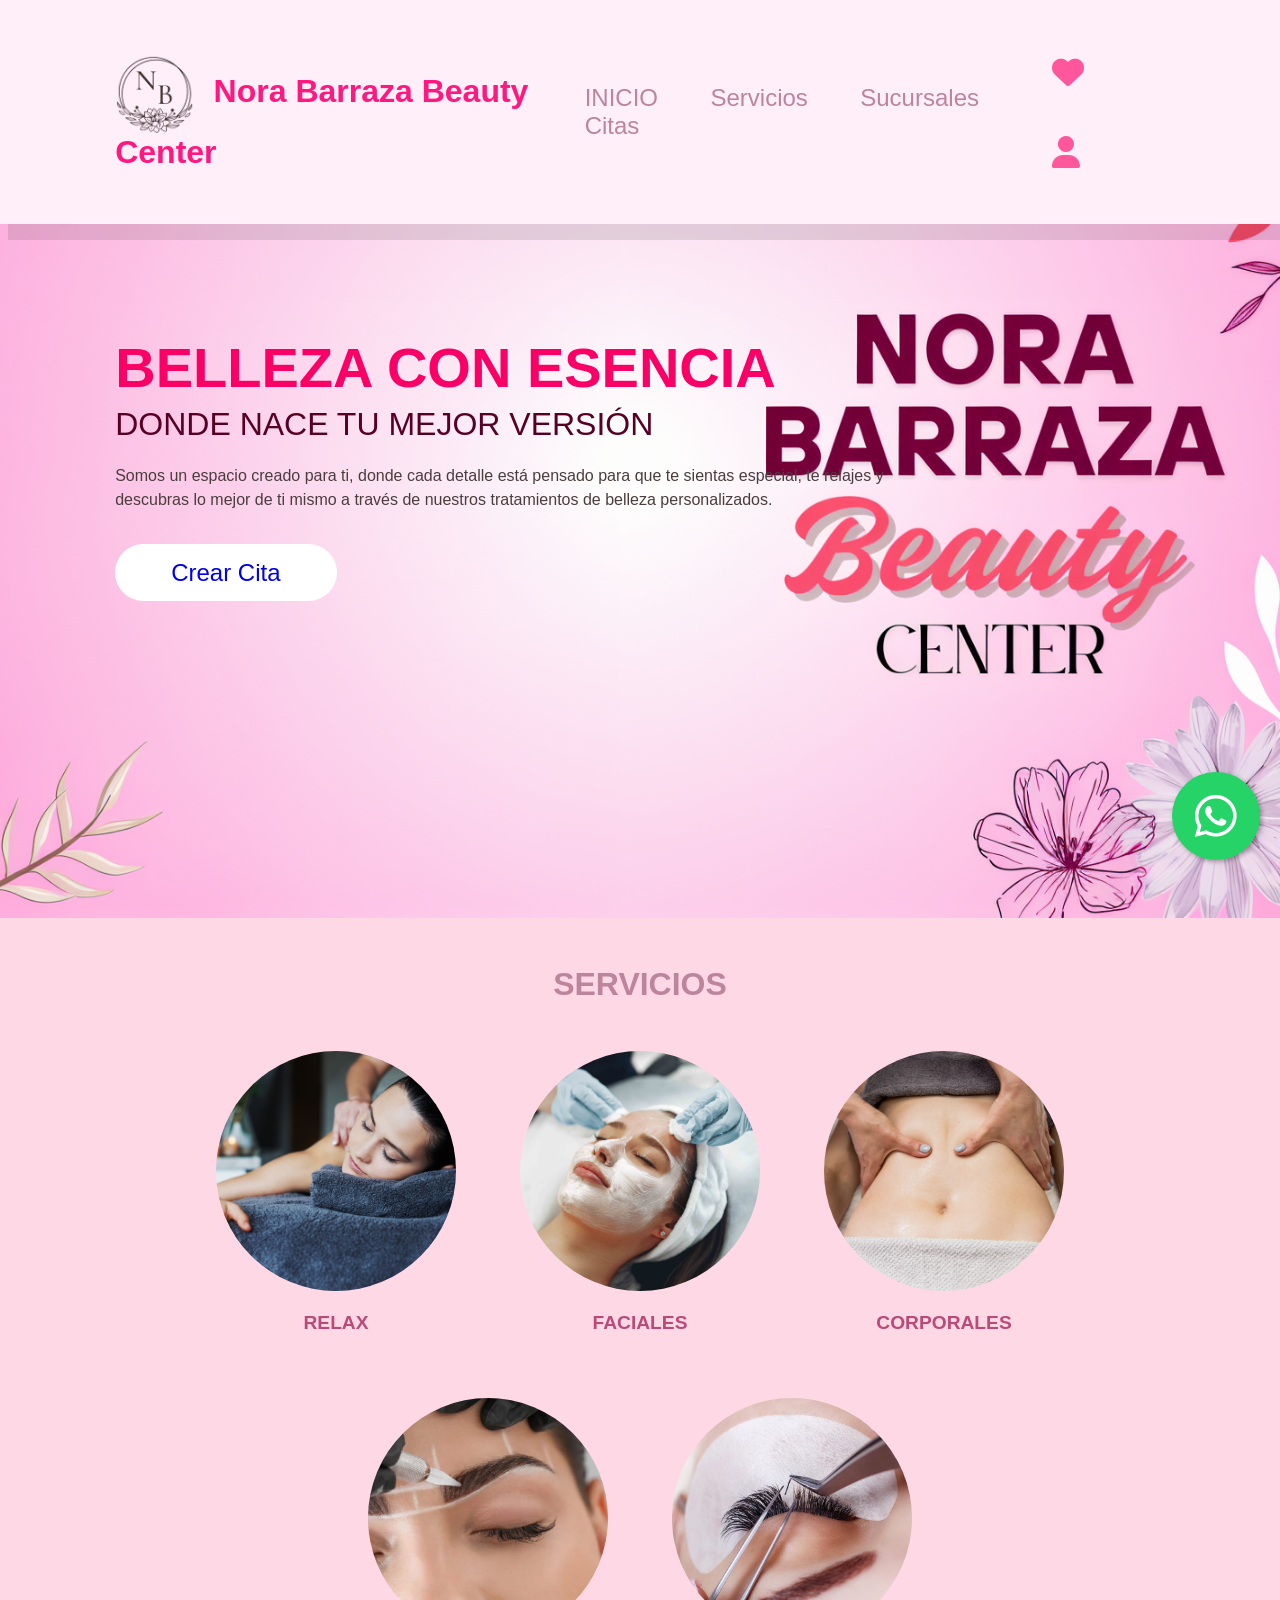
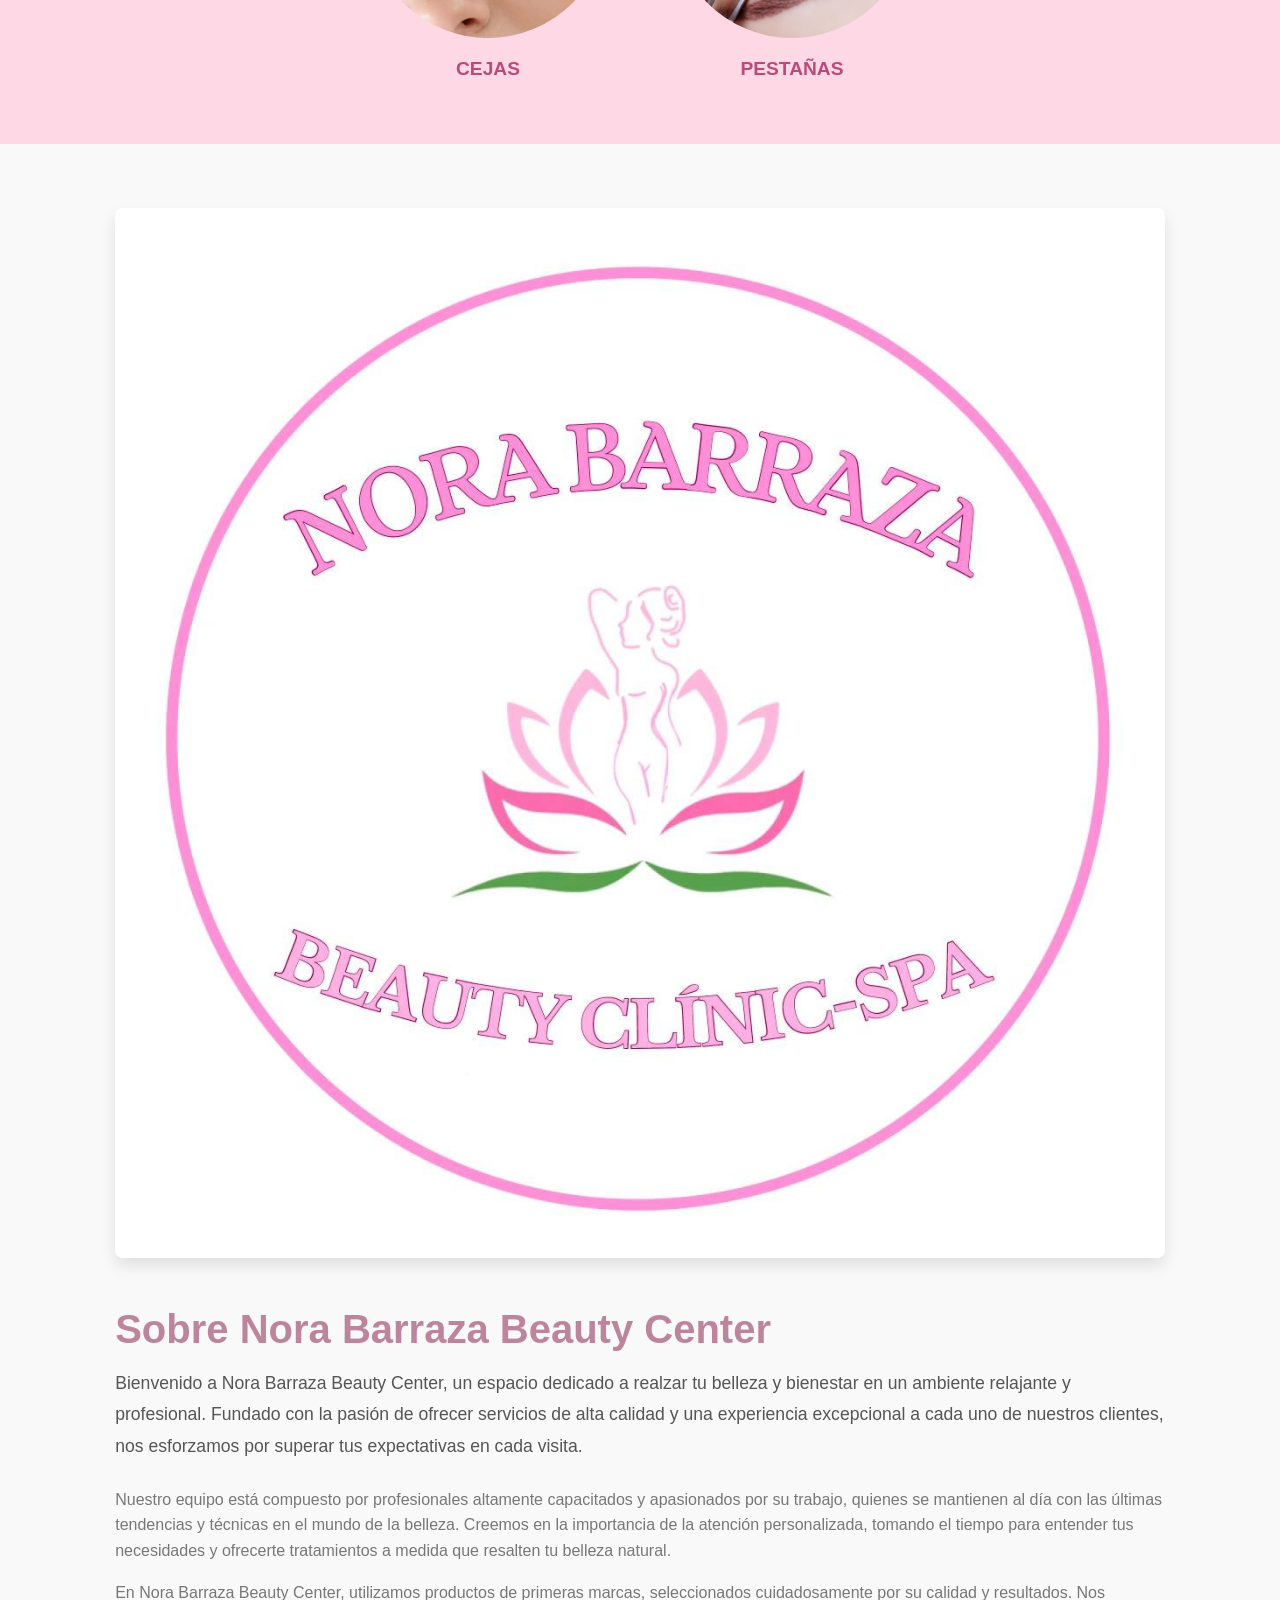
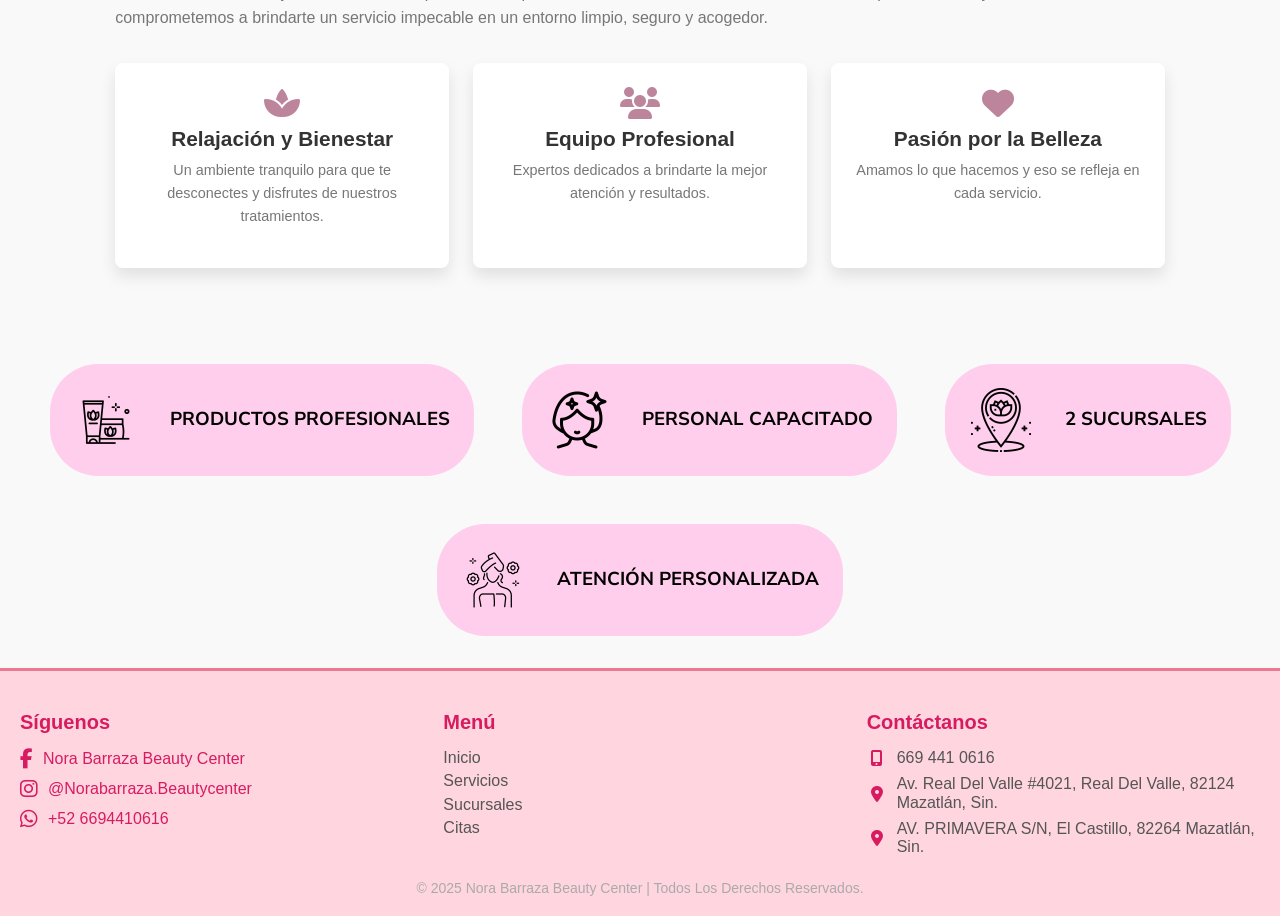
<file: index.html>
<!DOCTYPE html>
<html lang="en">
<head>
    <!--LINK NORMALIZE-->
    <link rel="stylesheet" href="CSS/normalize.css">
    
    <!--LINK CSS-->
    <link rel="preload" href="CSS/style.css" as="Style">
    <link href="CSS/style.css" rel="stylesheet">

    <!--LINK FONT AWESOME CDN-->
    <link rel="stylesheet" href="https://cdnjs.cloudflare.com/ajax/libs/font-awesome/5.15.3/css/all.min.css">
     <link rel="stylesheet" href="https://cdnjs.cloudflare.com/ajax/libs/font-awesome/6.4.0/css/all.min.css">
   
   <!--GOOGLE FONT ICONS-->
    <link rel="preconnect" href="https://fonts.googleapis.com">
    <link rel="preconnect" href="https://fonts.gstatic.com" crossorigin>
    <link href="https://fonts.googleapis.com/css2?family=Nunito+Sans:ital,opsz,wght@0,6..12,200..1000;1,6..12,200..1000&display=swap" rel="stylesheet">

     <meta charset="UTF-8">
    <meta name="viewport" content="width=device-width, initial-scale=1.0">
    <title>Nora Barraza Beauty Center</title>

    <!--COLOR DE PAGINA-->
    <style>
        body 
        {
          background-color: #ffd8e6;
        }
      </style>
      <!--COLOR DE PAGINA-->
</head>

<body>
   
<!--WHATSAPP-->>
<a href="https://wa.me/526694410616?text=Hola%2C%20me%20gustaría%20más%20información" 
     class="whatsapp-float" target="_blank">
    <i class="fab fa-whatsapp"></i>
  </a>

</a>
<!--MENÚ INICIO-->
<header>
  <input type="checkbox" name="" id="toggler">
  <label for="toggler" class="fas fa-bars"></label>

  <a href="#" class="logo">
    <img src="IMAGENES/logonbbc.png" alt="Logo Nora Barraza" class="logo-img">
    Nora Barraza Beauty Center
  </a>

  <nav class="navbar">
    <a href="index.html">INICIO</a>
    <a href="#servicios">Servicios</a>
    <a href="sucursales.html">Sucursales</a>
    <a href="citas.html">Citas</a>
  </nav>

  <div class="icons">
    <a href="#" class="fa fa-heart"></a>
    <a href="formulario.html" class="fas fa-user"></a>
  </div>

</header>
<!--MENÚ FINAL-->

<!--HOME INICIO-->
   <section class="home" id="home">

   <div class="content">
   
       <h3>BELLEZA CON ESENCIA</h3>
       <span>DONDE NACE TU MEJOR VERSIÓN</span>
       <p>Somos un espacio creado para ti, donde cada detalle está pensado para que te sientas especial, te relajes y descubras lo mejor de ti mismo a través de nuestros tratamientos de belleza personalizados.</p>
       <a href="citas.html" class="btn">Crear cita</a>
       
   </div>
   </section>
<!--HOME FINAL-->


<!--SERVICIOS INICIO-->
<section id="servicios">
 <h2 class="titulo-servicios">SERVICIOS</h2>
  <div class="contenedor">
    <div class="texto">
      <a href="relax.html">
        <img src="IMAGENES/RELAX.jpg" class="circulo" alt="Relax">
        <h2>RELAX</h2>
      </a>
    </div>
    <div class="texto">
      <a href="faciales.html">
        <img src="IMAGENES/FACIALES.jpg" class="circulo" alt="Faciales">
        <h2>FACIALES</h2>
      </a>
    </div>
    <div class="texto">
      <a href="corporales.html">
        <img src="IMAGENES/CORPORALES.jpg" class="circulo" alt="Corporales">
        <h2>CORPORALES</h2>
      </a>
    </div>
    <div class="texto">
      <a href="cejas.html">
        <img src="IMAGENES/CEJAS.jpg" class="circulo" alt="Cejas">
        <h2>CEJAS</h2>
      </a>
    </div>
    <div class="texto">
      <a href="pestañas.html">
        <img src="IMAGENES/PESTAÑAS.jpg" class="circulo" alt="Pestañas">
        <h2>PESTAÑAS</h2>
      </a>
    </div>
  </div>
</section>
<!--SERVICIOS FINAL-->


<!--SOBRE NOSOTROS INICIO-->
   <section id="sobre-nosotros" class="sobre-nosotros">
    <div class="container">
        <div class="imagen-sobre-nosotros">
            <img src="IMAGENES/logo.jpg" alt="Imagen sobre nuestro centro de belleza">
        </div>
        <div class="contenido-sobre-nosotros">
            <h2>Sobre Nora Barraza Beauty Center</h2>
            <p class="descripcion">
                Bienvenido a Nora Barraza Beauty Center, un espacio dedicado a realzar tu belleza y bienestar en un ambiente relajante y profesional. Fundado con la pasión de ofrecer servicios de alta calidad y una experiencia excepcional a cada uno de nuestros clientes, nos esforzamos por superar tus expectativas en cada visita.
            </p>
            <p>
                Nuestro equipo está compuesto por profesionales altamente capacitados y apasionados por su trabajo, quienes se mantienen al día con las últimas tendencias y técnicas en el mundo de la belleza. Creemos en la importancia de la atención personalizada, tomando el tiempo para entender tus necesidades y ofrecerte tratamientos a medida que resalten tu belleza natural.
            </p>
            <p>
                En Nora Barraza Beauty Center, utilizamos productos de primeras marcas, seleccionados cuidadosamente por su calidad y resultados. Nos comprometemos a brindarte un servicio impecable en un entorno limpio, seguro y acogedor.
            </p>
            <div class="caracteristicas">
                <div class="caracteristica">
                    <i class="fas fa-spa"></i>
                    <h3>Relajación y Bienestar</h3>
                    <p>Un ambiente tranquilo para que te desconectes y disfrutes de nuestros tratamientos.</p>
                </div>
                <div class="caracteristica">
                    <i class="fas fa-users"></i>
                    <h3>Equipo Profesional</h3>
                    <p>Expertos dedicados a brindarte la mejor atención y resultados.</p>
                </div>
                <div class="caracteristica">
                    <i class="fas fa-heart"></i>
                    <h3>Pasión por la Belleza</h3>
                    <p>Amamos lo que hacemos y eso se refleja en cada servicio.</p>
                </div>
            </div>
        </div>
    </div>
</section>
<!--SOBRE NOSOTROS FINAL-->

<!--ICONOS INICIO-->
   <section class="icons-container">
    <div class="icons">
        <div class="info">
          <img src="IMAGENES/productos.png" alt="">
           <h3>PRODUCTOS PROFESIONALES</h3>
        </div>
    </div>

    <div class="icons">
        <div class="info">
          <img src="IMAGENES/personal.png" alt="">
           <h3>PERSONAL CAPACITADO</h3>
        </div>
    </div>

    <div class="icons">
        <div class="info">
          <img src="IMAGENES/sucursales.png" alt="">
           <h3>2 SUCURSALES</h3>
        </div>
    </div>

    <div class="icons">
        <div class="info">
          <img src="IMAGENES/cliente.png" alt="">
           <h3>ATENCIÓN PERSONALIZADA</h3>
        </div>
    </div>

   </section>
   </div>
<!--ICONOS FINAL-->


<!--FOOTER INICIO-->
<footer class="footer">
  <div class="footer-container">
    <!-- Redes Sociales -->
 <div class="footer-section social">
  <h3>Síguenos</h3>
  <a href="https://www.facebook.com/profile.php?id=100089358072516#" target="_blank">
    <i class="fab fa-facebook-f"></i> Nora Barraza Beauty Center
  </a>
  <a href="https://www.instagram.com/norabarraza.beautycenter/" target="_blank">
    <i class="fab fa-instagram"></i> @norabarraza.beautycenter
  </a>
  <a href="https://wa.me/526694410616" target="_blank">
    <i class="fab fa-whatsapp"></i> +52 6694410616
  </a>
</div>
    <!-- Enlaces del menú -->
    <div class="footer-section links">
      <h3>Menú</h3>
      <a href="index.html">Inicio</a>
      <a href="#servicios">Servicios</a>
      <a href="sucursales.html">Sucursales</a>
      <a href="citas.html">Citas</a>
    </div>
    <!-- Información de contactanos -->
    <div class="footer-section contact">
  <h3>Contáctanos</h3>
  <p><i class="fas fa-mobile-alt"></i> 669 441 0616</p>
  <p><i class="fas fa-map-marker-alt"></i> Av. Real del Valle #4021, Real del Valle, 82124 Mazatlán, Sin.</p>
  <p><i class="fas fa-map-marker-alt"></i> AV. PRIMAVERA S/N, El Castillo, 82264 Mazatlán, Sin.</p>
</div>
</div>
  <div class="footer-bottom">
    <p>&copy; 2025 Nora Barraza Beauty Center | Todos los derechos reservados.</p>
  </div>
</footer>
<!--FOOTER FINAL-->


<!--ENLACE JS-->
    <script src="JS/script.js"></script>
</body>
</html>
</file>
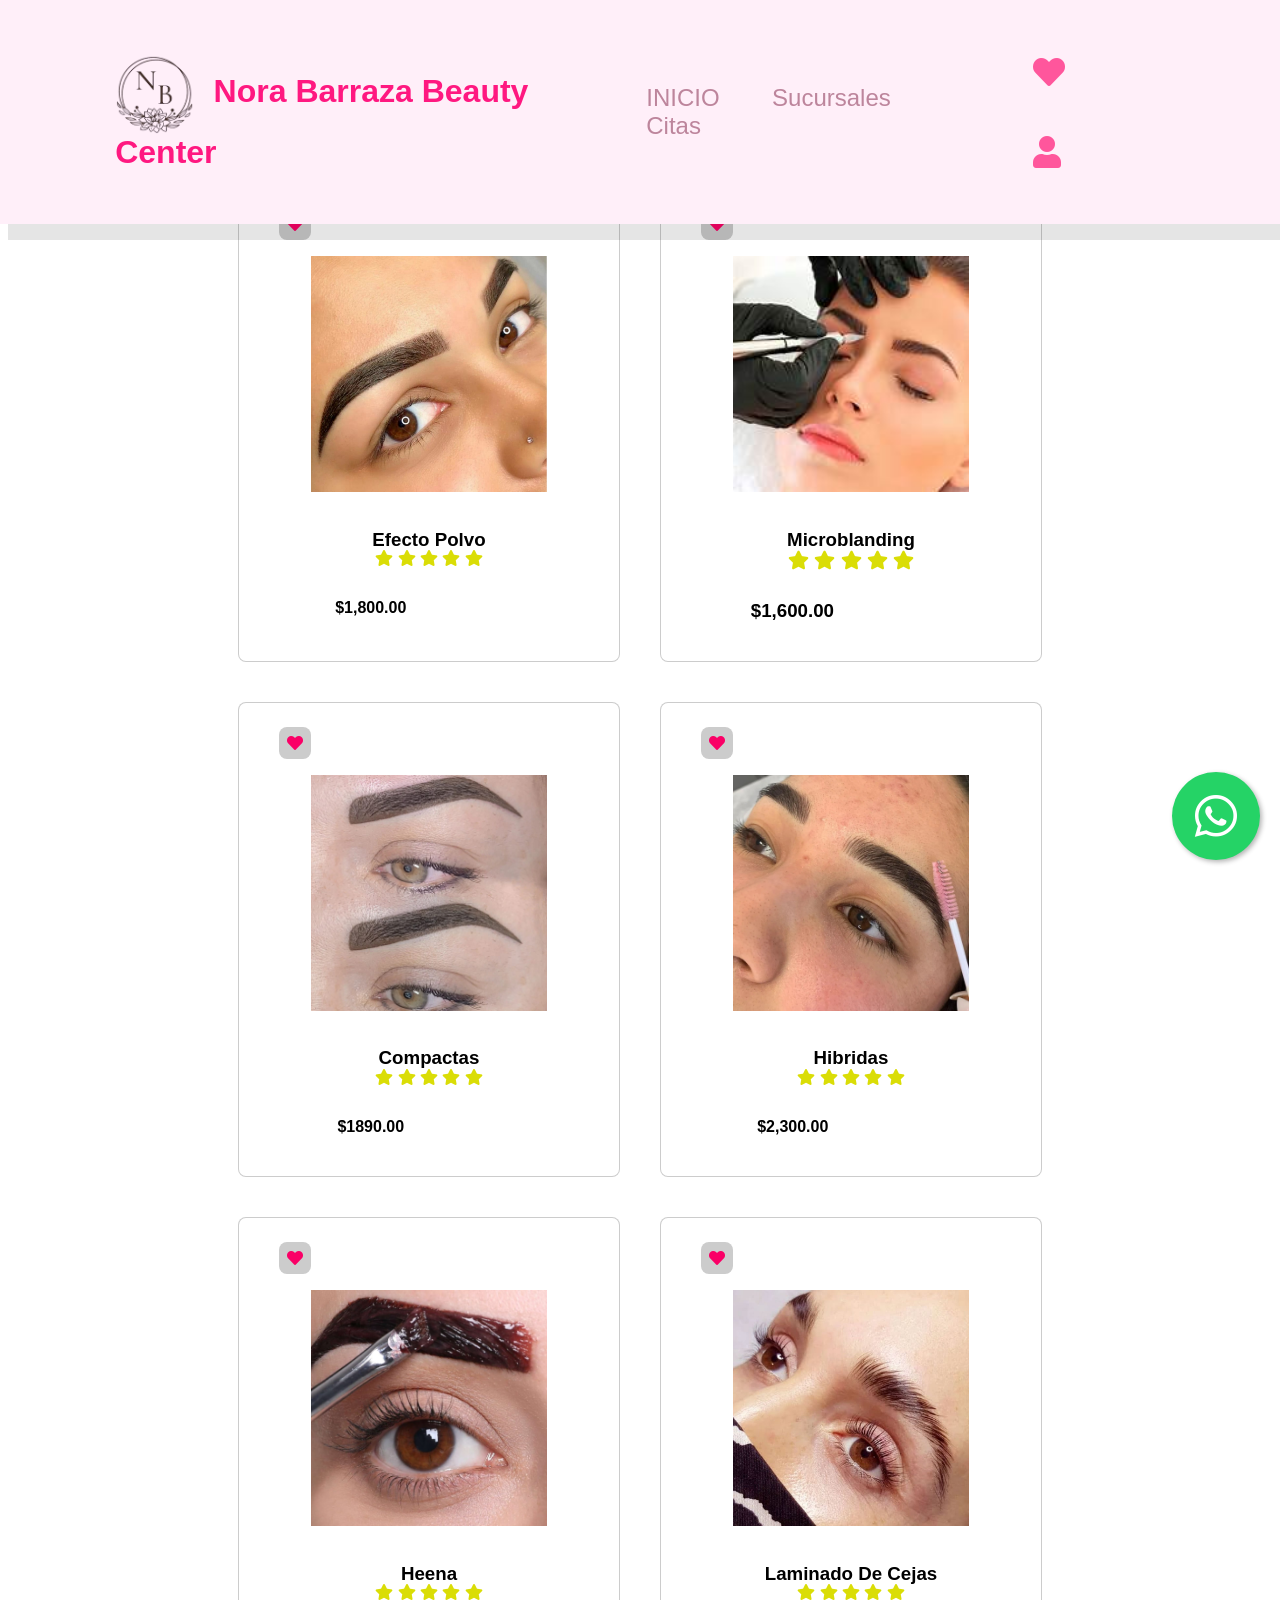
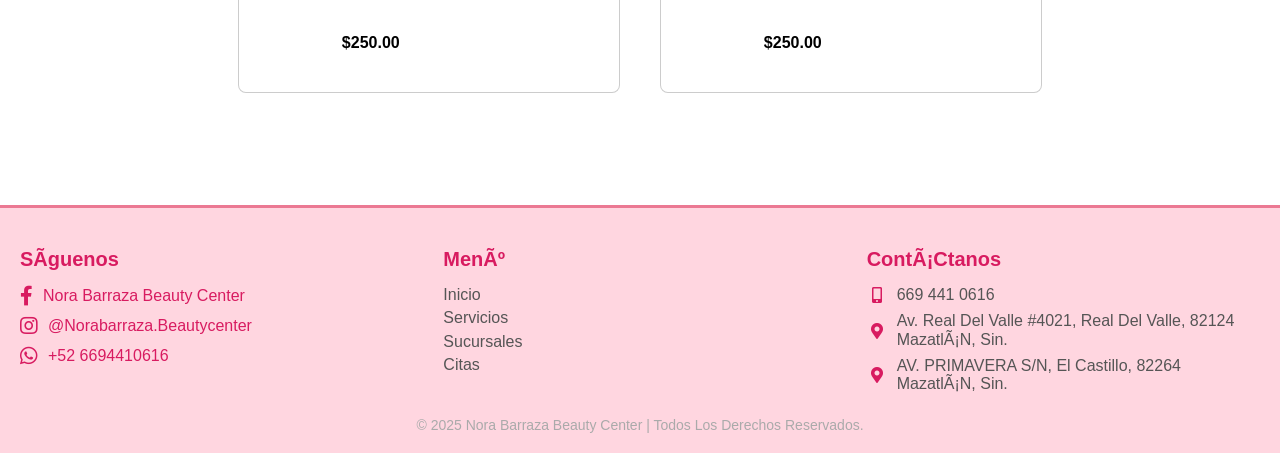
<file: cejas.html>
<!DOCTYPE html>
  <html lang="en">
  <head>
    <!--LINK NORMALIZE-->
    <link rel="stylesheet" href="CSS/normalize.css">
    
    <!--LINK CSS-->
    <link rel="stylesheet" href="CSS/faciales.css">

     <!--LINK FONT AWESOME CDN-->
    <link rel="stylesheet" href="https://cdnjs.cloudflare.com/ajax/libs/font-awesome/5.15.3/css/all.min.css"
    <meta charset="UTF-8">
    <meta name="viewport" content="width=device-width, initial-scale=1.0">
    <title>Document</title>
  </head>
  <body>
    <!--WHASAPP-->>
<a href="https://wa.me/526694410616?text=Hola%2C%20me%20gustaría%20más%20información" 
     class="whatsapp-float" target="_blank">
    <i class="fab fa-whatsapp"></i>
  </a>

        <!--MENÚ INICIO-->
<header>

  <input type="checkbox" name="" id="toggler">
  <label for="toggler" class="fas fa-bars"></label>

  <a href="#" class="logo">
    <img src="IMAGENES/logonbbc.png" alt="Logo Nora Barraza" class="logo-img">
    Nora Barraza Beauty Center
  </a>

  <nav class="navbar">
    <a href="index.html">INICIO</a>
    <a href="sucursales.html">Sucursales</a>
    <a href="citas.html">Citas</a>
  </nav>

  <div class="icons">
    <a href="#" class="fa fa-heart"></a>
    <a href="formulario.html" class="fas fa-user"></a>
  </div>

</header>
   <!--MENÚ FINAL-->

     <!--SERVICIOS CEJAS INICIO-->
      <section class="servicios" id="servicios">
       <h3 class="sub-heading"> Servicios Cejas</h3>
       <div class="box-container">
        <div class="box">
            <a href="#" class="fa fa-heart"> </a>
            <img src="IMAGENES/cejas_img/efecto_polvo.jpeg" class="img">
            <h3>Efecto polvo</h3>
            <div class="stars">
                <i class="fas fa-star"></i>
                <i class="fas fa-star"></i>
                <i class="fas fa-star"></i>
                <i class="fas fa-star"></i>
                <i class="fas fa-star"></i>
            </div>
            <span>$1,800.00</span>
            <a href="#" class="btn"></a>
        </div>
        <div class="box">
            <a href="#" class="fa fa-heart"> </a>
            <img src="IMAGENES/cejas_img/microblading.jpeg" class="img">
            <h3>Microblanding<h3>
            <div class="stars">
                <i class="fas fa-star"></i>
                <i class="fas fa-star"></i>
                <i class="fas fa-star"></i>
                <i class="fas fa-star"></i>
                <i class="fas fa-star"></i>
            </div>
            <span>$1,600.00</span>
            <a href="#" class="btn"></a>
        </div>
        <div class="box">
            <a href="#" class="fa fa-heart"> </a>
             <img src="IMAGENES/cejas_img/compactas.jpeg" class="img">
             <h3>Compactas</h3>
             <div class="stars">
                <i class="fas fa-star"></i>
                <i class="fas fa-star"></i>
                <i class="fas fa-star"></i>
                <i class="fas fa-star"></i>
                <i class="fas fa-star"></i>
            </div>
            <span>$1890.00</span>
            <a href="#" class="btn"></a>
        </div>
        <div class="box">
            <a href="#" class="fa fa-heart"> </a>
            <img src="IMAGENES/cejas_img/hibrida.jpeg" class="img">
            <h3>Hibridas</h3>
            <div class="stars">
                <i class="fas fa-star"></i>
                <i class="fas fa-star"></i>
                <i class="fas fa-star"></i>
                <i class="fas fa-star"></i>
                <i class="fas fa-star"></i>
            </div>
            <span>$2,300.00</span>
            <a href="#" class="btn"></a>
        </div>
        <div class="box">
            <a href="#" class="fa fa-heart"> </a>
            <img src="IMAGENES/cejas_img/heena.jpeg" class="img">
            <h3>Heena</h3>
            <div class="stars">
                <i class="fas fa-star"></i>
                <i class="fas fa-star"></i>
                <i class="fas fa-star"></i>
                <i class="fas fa-star"></i>
                <i class="fas fa-star"></i>
            </div>
            <span>$250.00</span>
            <a href="#" class="btn"></a>
        </div>
        <div class="box">
            <a href="#" class="fa fa-heart"> </a>
            <img src="IMAGENES/cejas_img/laminado.jpeg" class="img">
            <h3>Laminado de cejas</h3>
            <div class="stars">
                <i class="fas fa-star"></i>
                <i class="fas fa-star"></i>
                <i class="fas fa-star"></i>
                <i class="fas fa-star"></i>
                <i class="fas fa-star"></i>
            </div>
            <span>$250.00</span>
            <a href="#" class="btn"></a>
        </div>
       </div>
      </section>
     <!--SERVICIOS CEJAS FINAL-->
    <!--FOOTER INICIO-->
<footer class="footer">
  <div class="footer-container">
    
    <!-- Redes Sociales -->
 <div class="footer-section social">
  <h3>Síguenos</h3>
  <a href="https://www.facebook.com/profile.php?id=100089358072516#" target="_blank">
    <i class="fab fa-facebook-f"></i> Nora Barraza Beauty Center
  </a>
  <a href="https://www.instagram.com/norabarraza.beautycenter/" target="_blank">
    <i class="fab fa-instagram"></i> @norabarraza.beautycenter
  </a>
  <a href="https://wa.me/526694410616" target="_blank">
    <i class="fab fa-whatsapp"></i> +52 6694410616
  </a>
</div>


    <!-- Enlaces del menú -->
    <div class="footer-section links">
      <h3>Menú</h3>
      <a href="index.html">Inicio</a>
      <a href="#servicios">Servicios</a>
      <a href="sucursales.html">Sucursales</a>
      <a href="citas.html">Citas</a>
    </div>

    <!-- Información de contactanos -->
    <div class="footer-section contact">
  <h3>Contáctanos</h3>
  <p><i class="fas fa-mobile-alt"></i> 669 441 0616</p>
  <p><i class="fas fa-map-marker-alt"></i> Av. Real del Valle #4021, Real del Valle, 82124 Mazatlán, Sin.</p>
  <p><i class="fas fa-map-marker-alt"></i> AV. PRIMAVERA S/N, El Castillo, 82264 Mazatlán, Sin.</p>
</div>
</div>

  <div class="footer-bottom">
    <p>&copy; 2025 Nora Barraza Beauty Center | Todos los derechos reservados.</p>
  </div>
</footer>
<!--FOOTER FINAL-->

  </body>
  </html>
</file>
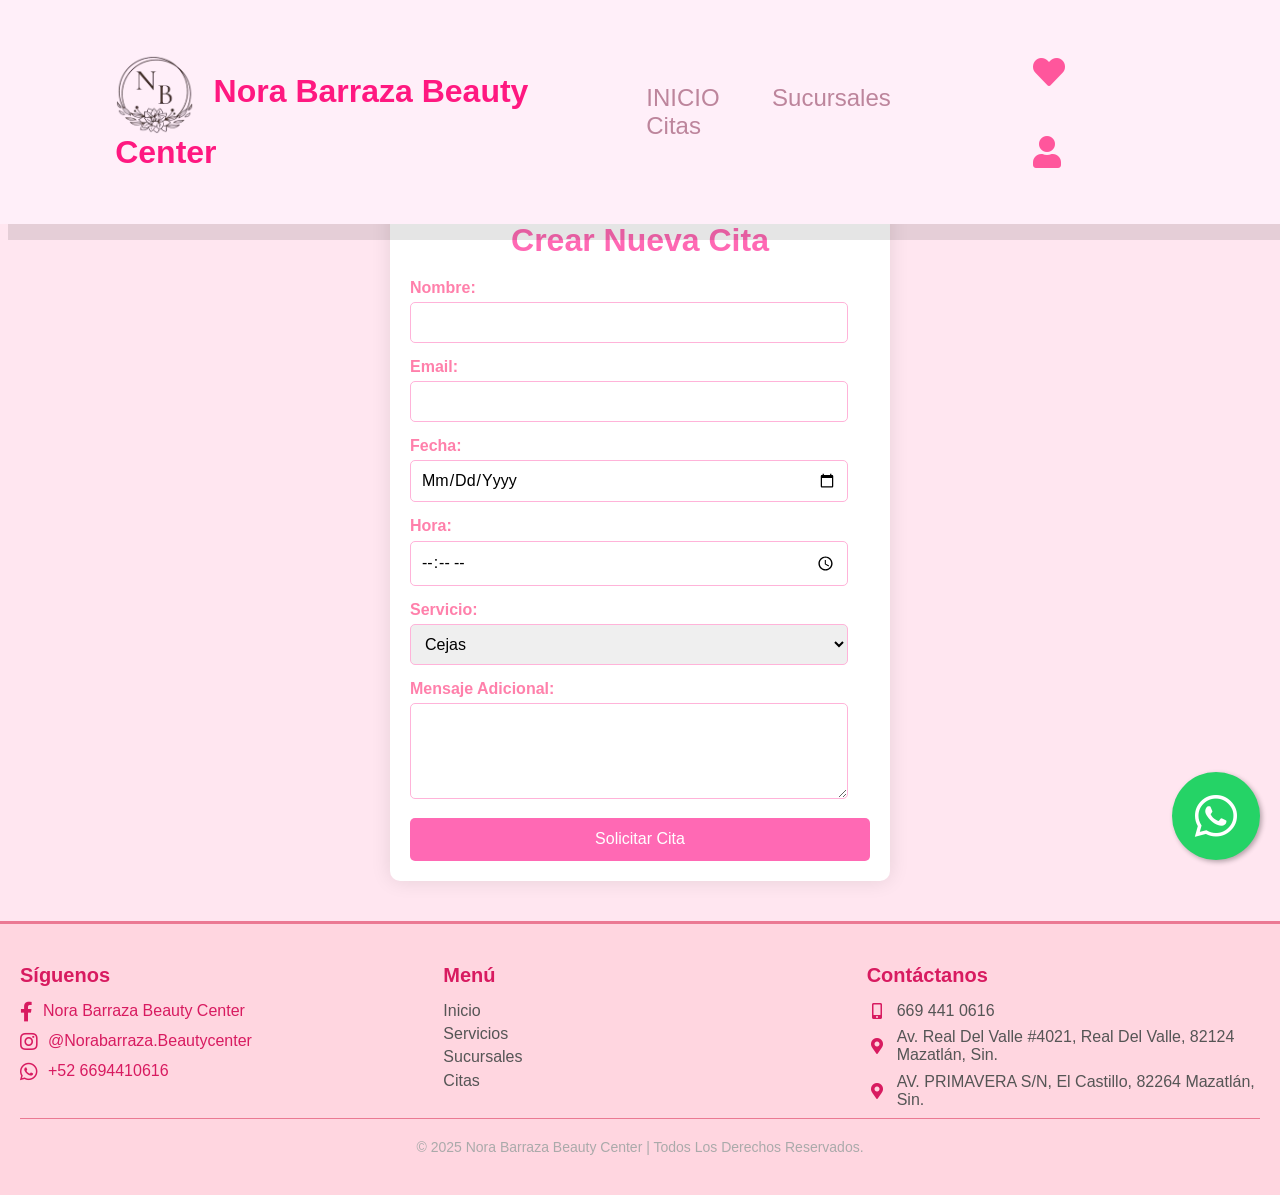
<file: citas.html>
<!DOCTYPE html>
<html lang="es">
<head>
    <!--LINK NORMALIZE-->
    <link rel="stylesheet" href="CSS/normalize.css">
    
    <!-- LINK FONT AWESOME CDN -->
    <link rel="stylesheet" href="https://cdnjs.cloudflare.com/ajax/libs/font-awesome/5.15.3/css/all.min.css">
    
    <!--LINK CSS-->
    <link rel="stylesheet" href="CSS/citas.css">

    <meta charset="UTF-8">
    <meta name="viewport" content="width=device-width, initial-scale=1.0">
    <title>Crear Cita</title>
    
</head>
<body>

  <!-- WHATSAPP -->
  <a href="https://wa.me/526694410616?text=Hola%2C%20me%20gustaría%20más%20información" class="whatsapp-float" target="_blank">
    <i class="fab fa-whatsapp"></i>
  </a>

  <!-- MENÚ INICIO -->
  <header>
    <input type="checkbox" id="toggler">
    <label for="toggler" class="fas fa-bars"></label>

    <a href="#" class="logo">
      <img src="IMAGENES/logonbbc.png" alt="Logo Nora Barraza" class="logo-img">
      Nora Barraza Beauty Center
    </a>

    <nav class="navbar">
      <a href="index.html">INICIO</a>
      <a href="sucursales.html">Sucursales</a>
      <a href="citas.html">Citas</a>
    </nav>

    <div class="icons">
      <a href="#" class="fa fa-heart"></a>
      <a href="formulario.html" class="fas fa-user"></a>
    </div>
  </header>
  <!-- MENÚ FINAL -->

  <!-- FORMULARIO CITA -->
  <div class="container">
    <h1>Crear Nueva Cita</h1>
    <form id="citaForm">
      <div class="form-group">
        <label for="nombre">Nombre:</label>
        <input type="text" id="nombre" name="nombre" required>
      </div>
      <div class="form-group">
        <label for="email">Email:</label>
        <input type="email" id="email" name="email" required>
      </div>
      <div class="form-group">
        <label for="fecha">Fecha:</label>
        <input type="date" id="fecha" name="fecha" required>
      </div>
      <div class="form-group">
        <label for="hora">Hora:</label>
        <input type="time" id="hora" name="hora" required>
      </div>
      <div class="form-group">
        <label for="servicio">Servicio:</label>
        <select id="servicio" name="servicio">
          <option value="consulta">Cejas</option>
          <option value="tratamiento">Pestañas</option>
          <option value="revision">Facial</option>
          <option value="revision">Corporal</option>
          <option value="revision">Relax</option>
          <option value="otro">Otro</option>
        </select>
      </div>
      <div class="form-group">
        <label for="mensaje">Mensaje Adicional:</label>
        <textarea id="mensaje" name="mensaje" rows="4"></textarea>
      </div>
      <button type="submit">Solicitar Cita</button>
      <div id="mensajeConfirmacion" class="confirmation hidden"></div>
    </form>
  </div>

  <!-- FOOTER INICIO -->
  <footer class="footer">
    <div class="footer-container">
      
      <!-- Redes Sociales -->
      <div class="footer-section social">
        <h3>Síguenos</h3>
        <a href="https://www.facebook.com/profile.php?id=100089358072516#" target="_blank">
          <i class="fab fa-facebook-f"></i> Nora Barraza Beauty Center
        </a>
        <a href="https://www.instagram.com/norabarraza.beautycenter/" target="_blank">
          <i class="fab fa-instagram"></i> @norabarraza.beautycenter
        </a>
        <a href="https://wa.me/526694410616" target="_blank">
          <i class="fab fa-whatsapp"></i> +52 6694410616
        </a>
      </div>

      <!-- Enlaces del menú -->
      <div class="footer-section links">
        <h3>Menú</h3>
        <a href="index.html">Inicio</a>
        <a href="#servicios">Servicios</a>
        <a href="sucursales.html">Sucursales</a>
        <a href="citas.html">Citas</a>
      </div>

      <!-- Información de contacto -->
      <div class="footer-section contact">
        <h3>Contáctanos</h3>
        <p><i class="fas fa-mobile-alt"></i> 669 441 0616</p>
        <p><i class="fas fa-map-marker-alt"></i> Av. Real del Valle #4021, Real del Valle, 82124 Mazatlán, Sin.</p>
        <p><i class="fas fa-map-marker-alt"></i> AV. PRIMAVERA S/N, El Castillo, 82264 Mazatlán, Sin.</p>
      </div>
    </div>

    <!-- Importante: fuera del footer-container -->
    <div class="footer-bottom">
      <p>&copy; 2025 Nora Barraza Beauty Center | Todos los derechos reservados.</p>
    </div>
  </footer>
  <!-- FOOTER FINAL -->

  <script src="JS/script.js"></script>
</body>
</html>
</file>
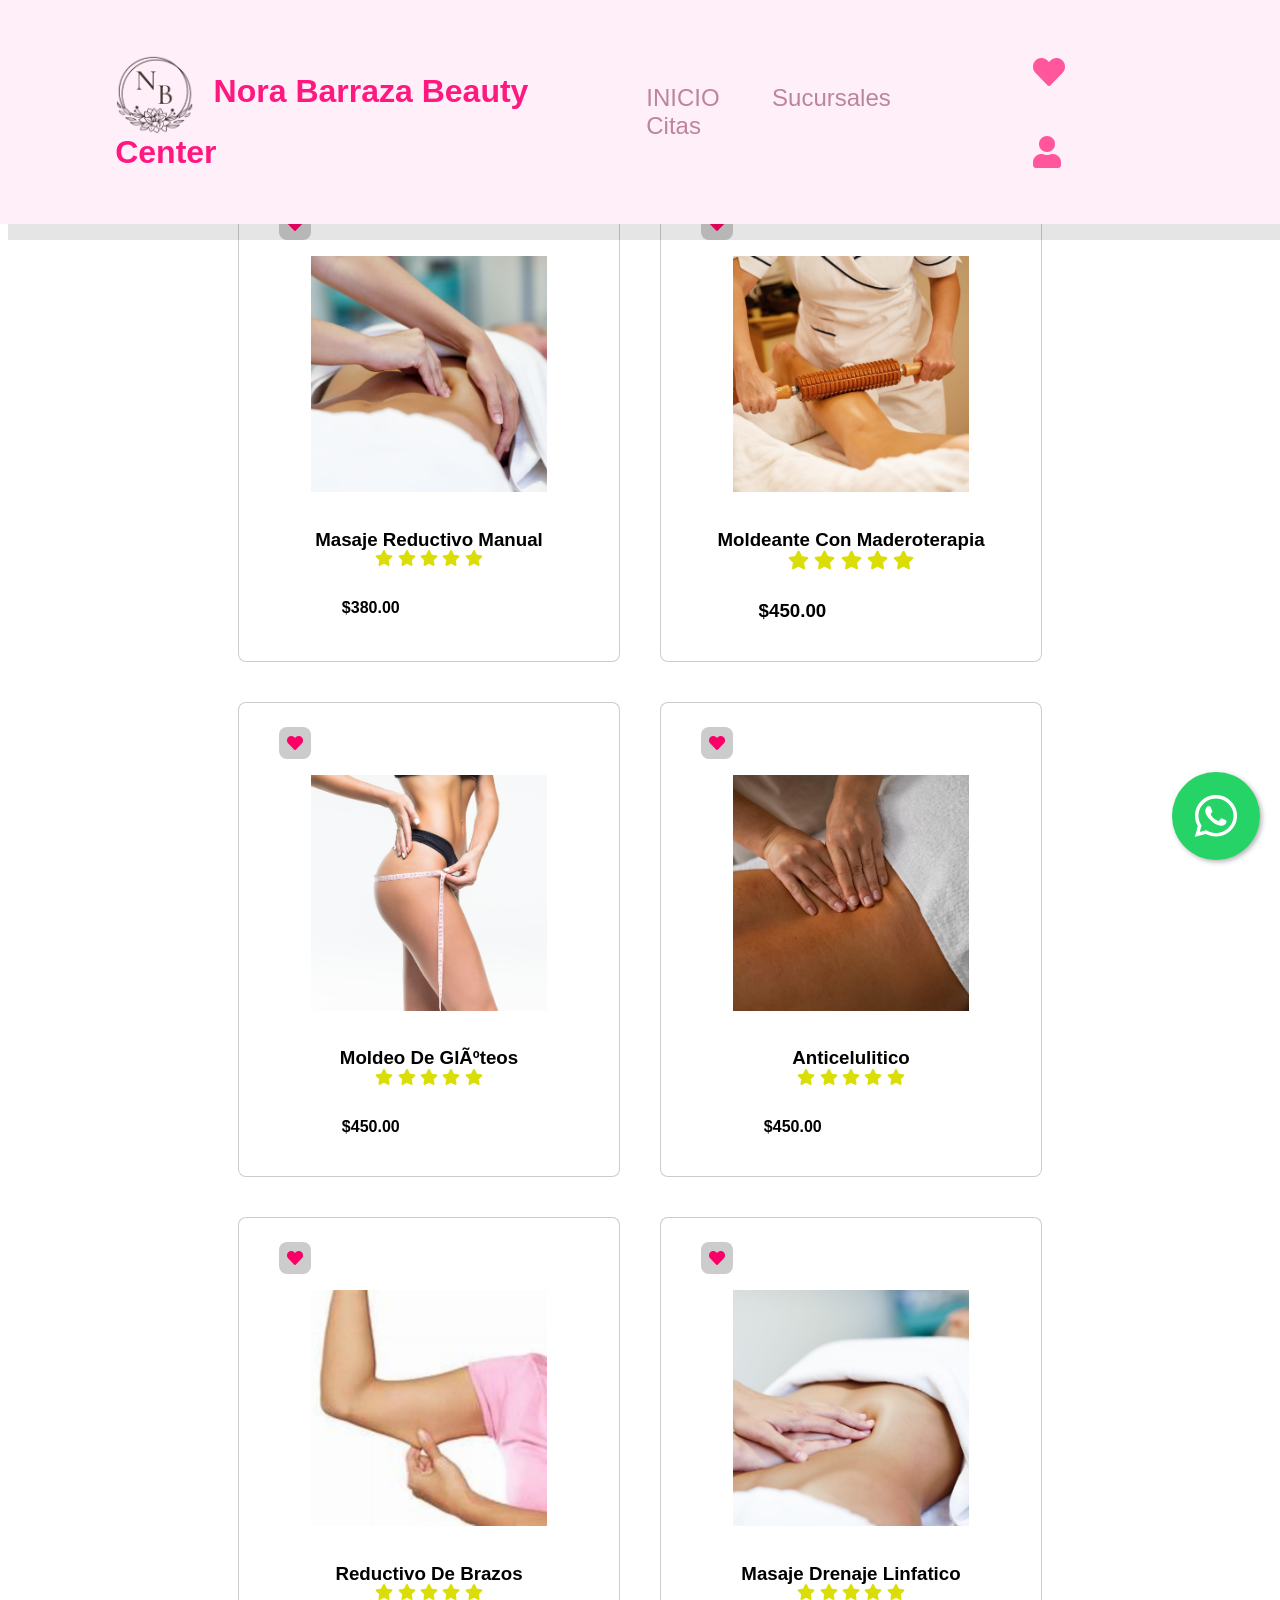
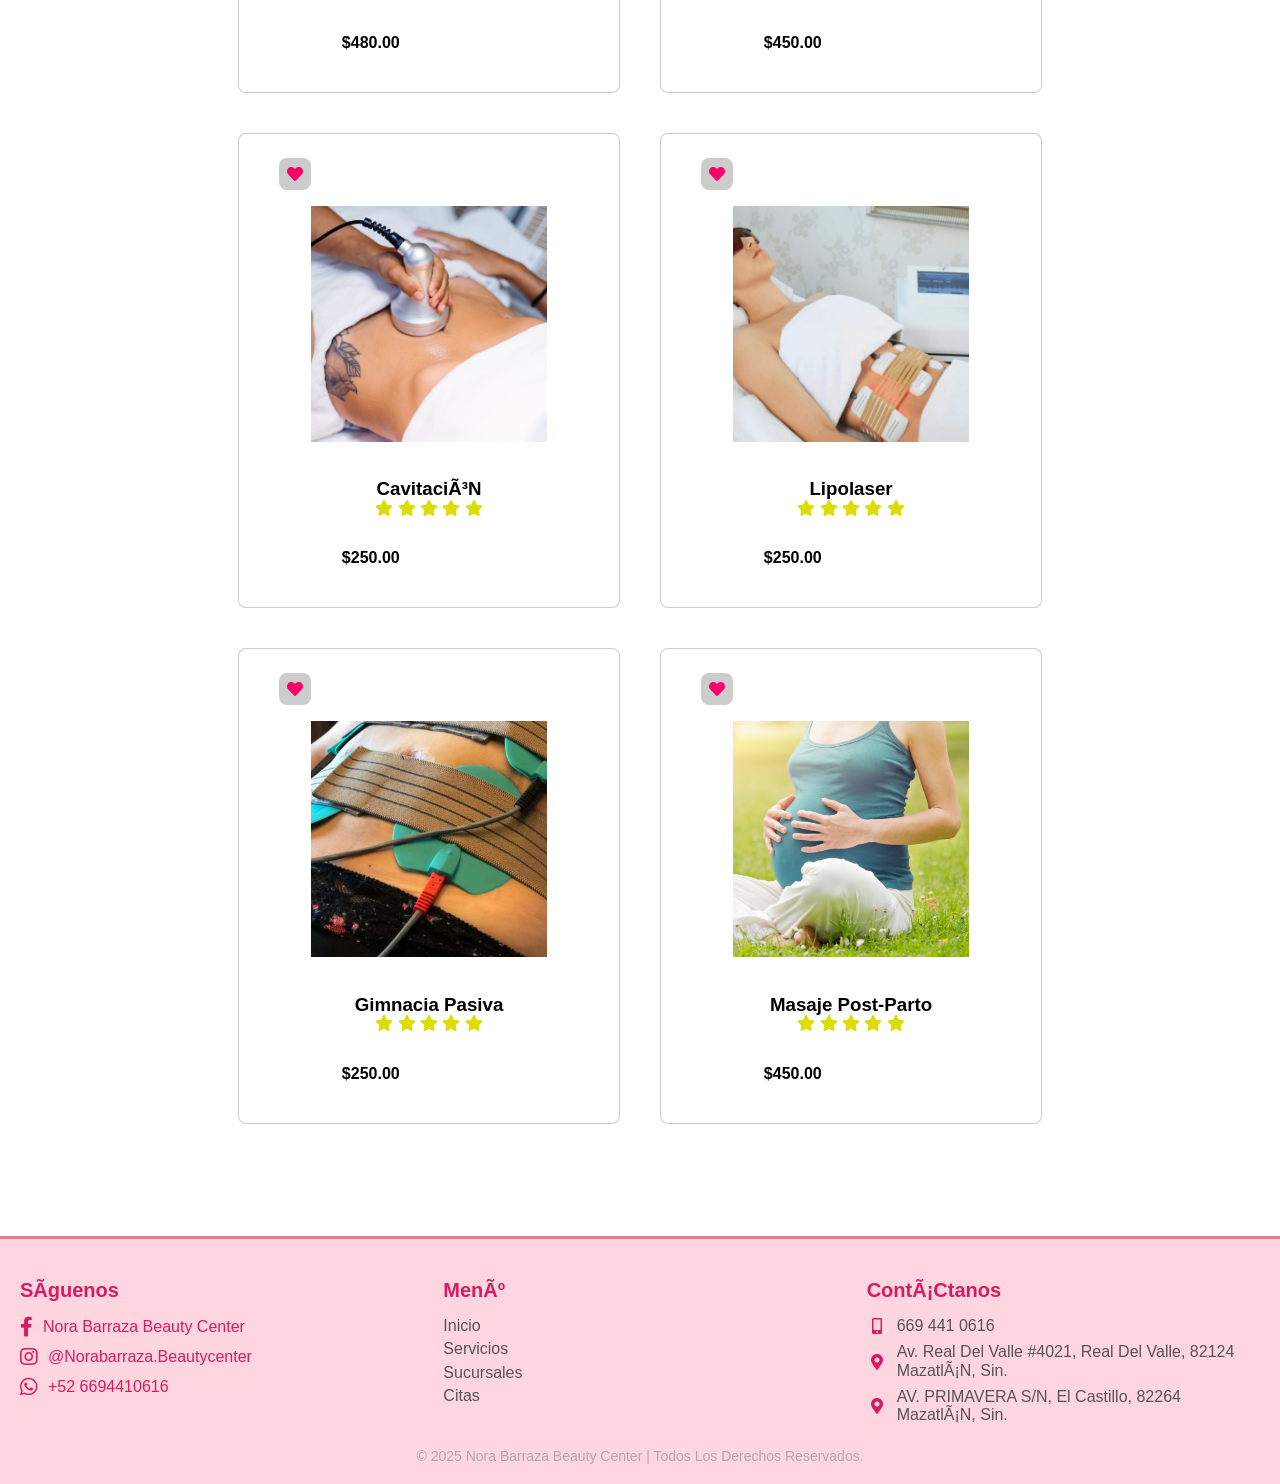
<file: corporales.html>
<!DOCTYPE html>
  <html lang="en">
  <head>
    <!--LINK NORMALIZE-->
    <link rel="stylesheet" href="CSS/normalize.css">
    
    <!--LINK CSS-->
    <link rel="stylesheet" href="CSS/faciales.css">

     <!--LINK FONT AWESOME CDN-->
    <link rel="stylesheet" href="https://cdnjs.cloudflare.com/ajax/libs/font-awesome/5.15.3/css/all.min.css"
   
    <meta charset="UTF-8">
    <meta name="viewport" content="width=device-width, initial-scale=1.0">
    <title>Document</title>
  </head>
  <body>
    <!--WHASAPP-->>
<a href="https://wa.me/526694410616?text=Hola%2C%20me%20gustaría%20más%20información" 
     class="whatsapp-float" target="_blank">
    <i class="fab fa-whatsapp"></i>
  </a>

      
    <!--MENÚ INICIO-->
<header>

  <input type="checkbox" name="" id="toggler">
  <label for="toggler" class="fas fa-bars"></label>

  <a href="#" class="logo">
    <img src="IMAGENES/logonbbc.png" alt="Logo Nora Barraza" class="logo-img">
    Nora Barraza Beauty Center
  </a>

  <nav class="navbar">
    <a href="index.html">INICIO</a>
    <a href="sucursales.html">Sucursales</a>
    <a href="citas.html">Citas</a>
  </nav>

  <div class="icons">
    <a href="#" class="fa fa-heart"></a>
    <a href="formulario.html" class="fas fa-user"></a>
  </div>

</header>
   <!--MENÚ FINAL-->

     <!--SERVICIOS CORPORALES INICIO-->
      <section class="servicios" id="servicios">
       <h3 class="sub-heading"> Servicios Corporales</h3>
       <div class="box-container">
        <div class="box">
            <a href="#" class="fa fa-heart"> </a>
            <img src="IMAGENES/corporales_img/reductivo-manual.jpeg" class="img">
            <h3>Masaje reductivo manual</h3>
            <div class="stars">
                <i class="fas fa-star"></i>
                <i class="fas fa-star"></i>
                <i class="fas fa-star"></i>
                <i class="fas fa-star"></i>
                <i class="fas fa-star"></i>
            </div>
            <span>$380.00</span>
            <a href="#" class="btn"></a>
        </div>
        <div class="box">
            <a href="#" class="fa fa-heart"> </a>
            <img src="IMAGENES/corporales_img/maderologia.jpeg" class="img">
            <h3>Moldeante con maderoterapia<h3>
            <div class="stars">
                <i class="fas fa-star"></i>
                <i class="fas fa-star"></i>
                <i class="fas fa-star"></i>
                <i class="fas fa-star"></i>
                <i class="fas fa-star"></i>
            </div>
            <span>$450.00</span>
            <a href="#" class="btn"></a>
        </div>
        <div class="box">
            <a href="#" class="fa fa-heart"> </a>
             <img src="IMAGENES/corporales_img/gluteos.jpeg" class="img">
             <h3>Moldeo de glúteos</h3>
             <div class="stars">
                <i class="fas fa-star"></i>
                <i class="fas fa-star"></i>
                <i class="fas fa-star"></i>
                <i class="fas fa-star"></i>
                <i class="fas fa-star"></i>
            </div>
            <span>$450.00</span>
            <a href="#" class="btn"></a>
        </div>
        <div class="box">
            <a href="#" class="fa fa-heart"> </a>
            <img src="IMAGENES/corporales_img/anticelulitico.jpeg" class="img">
            <h3>Anticelulitico</h3>
            <div class="stars">
                <i class="fas fa-star"></i>
                <i class="fas fa-star"></i>
                <i class="fas fa-star"></i>
                <i class="fas fa-star"></i>
                <i class="fas fa-star"></i>
            </div>
            <span>$450.00</span>
            <a href="#" class="btn"></a>
        </div>
        <div class="box">
            <a href="#" class="fa fa-heart"> </a>
            <img src="IMAGENES/corporales_img/brazos.jpeg" class="img">
            <h3>Reductivo de brazos</h3>
            <div class="stars">
                <i class="fas fa-star"></i>
                <i class="fas fa-star"></i>
                <i class="fas fa-star"></i>
                <i class="fas fa-star"></i>
                <i class="fas fa-star"></i>
            </div>
            <span>$480.00</span>
            <a href="#" class="btn"></a>
        </div>
        <div class="box">
            <a href="#" class="fa fa-heart"> </a>
            <img src="IMAGENES/corporales_img/drenaje-linfatico.jpeg" class="img">
            <h3>Masaje drenaje linfatico</h3>
            <div class="stars">
                <i class="fas fa-star"></i>
                <i class="fas fa-star"></i>
                <i class="fas fa-star"></i>
                <i class="fas fa-star"></i>
                <i class="fas fa-star"></i>
            </div>
            <span>$450.00</span>
            <a href="#" class="btn"></a>
        </div>
        <div class="box">
            <a href="#" class="fa fa-heart"> </a>
            <img src="IMAGENES/corporales_img/cavitacion.jpeg" class="img">
            <h3>Cavitación</h3>
            <div class="stars">
                <i class="fas fa-star"></i>
                <i class="fas fa-star"></i>
                <i class="fas fa-star"></i>
                <i class="fas fa-star"></i>
                <i class="fas fa-star"></i>
            </div>
            <span>$250.00</span>
            <a href="#" class="btn"></a>
        </div>
        <div class="box">
            <a href="#" class="fa fa-heart"> </a>
            <img src="IMAGENES/corporales_img/lipo-laser.jpeg" class="img">
            <h3>Lipolaser</h3>
            <div class="stars">
                <i class="fas fa-star"></i>
                <i class="fas fa-star"></i>
                <i class="fas fa-star"></i>
                <i class="fas fa-star"></i>
                <i class="fas fa-star"></i>
            </div>
            <span>$250.00</span>
            <a href="#" class="btn"></a>
        </div>
        <div class="box">
            <a href="#" class="fa fa-heart"> </a>
            <img src="IMAGENES/corporales_img/gimnacia-pasiva.jpeg" class="img">
            <h3>Gimnacia pasiva</h3>
            <div class="stars">
                <i class="fas fa-star"></i>
                <i class="fas fa-star"></i>
                <i class="fas fa-star"></i>
                <i class="fas fa-star"></i>
                <i class="fas fa-star"></i>
            </div>
            <span>$250.00</span>
            <a href="#" class="btn"></a>
        </div>
         <div class="box">
            <a href="#" class="fa fa-heart"> </a>
            <img src="IMAGENES/corporales_img/embarazo.jpeg" class="img">
            <h3>Masaje post-parto</h3>
            <div class="stars">
                <i class="fas fa-star"></i>
                <i class="fas fa-star"></i>
                <i class="fas fa-star"></i>
                <i class="fas fa-star"></i>
                <i class="fas fa-star"></i>
            </div>
            <span>$450.00</span>
            <a href="#" class="btn"></a>
        </div>
       </div>
      </section>
     <!--SERVICIOS CORPORALES FINAL-->
    <!--FOOTER INICIO-->
<footer class="footer">
  <div class="footer-container">
    
    <!-- Redes Sociales -->
 <div class="footer-section social">
  <h3>Síguenos</h3>
  <a href="https://www.facebook.com/profile.php?id=100089358072516#" target="_blank">
    <i class="fab fa-facebook-f"></i> Nora Barraza Beauty Center
  </a>
  <a href="https://www.instagram.com/norabarraza.beautycenter/" target="_blank">
    <i class="fab fa-instagram"></i> @norabarraza.beautycenter
  </a>
  <a href="https://wa.me/526694410616" target="_blank">
    <i class="fab fa-whatsapp"></i> +52 6694410616
  </a>
</div>


    <!-- Enlaces del menú -->
    <div class="footer-section links">
      <h3>Menú</h3>
      <a href="index.html">Inicio</a>
      <a href="#servicios">Servicios</a>
      <a href="sucursales.html">Sucursales</a>
      <a href="citas.html">Citas</a>
    </div>

    <!-- Información de contactanos -->
    <div class="footer-section contact">
  <h3>Contáctanos</h3>
  <p><i class="fas fa-mobile-alt"></i> 669 441 0616</p>
  <p><i class="fas fa-map-marker-alt"></i> Av. Real del Valle #4021, Real del Valle, 82124 Mazatlán, Sin.</p>
  <p><i class="fas fa-map-marker-alt"></i> AV. PRIMAVERA S/N, El Castillo, 82264 Mazatlán, Sin.</p>
</div>
</div>

  <div class="footer-bottom">
    <p>&copy; 2025 Nora Barraza Beauty Center | Todos los derechos reservados.</p>
  </div>
</footer>
<!--FOOTER FINAL-->

  </body>
  </html>
</file>
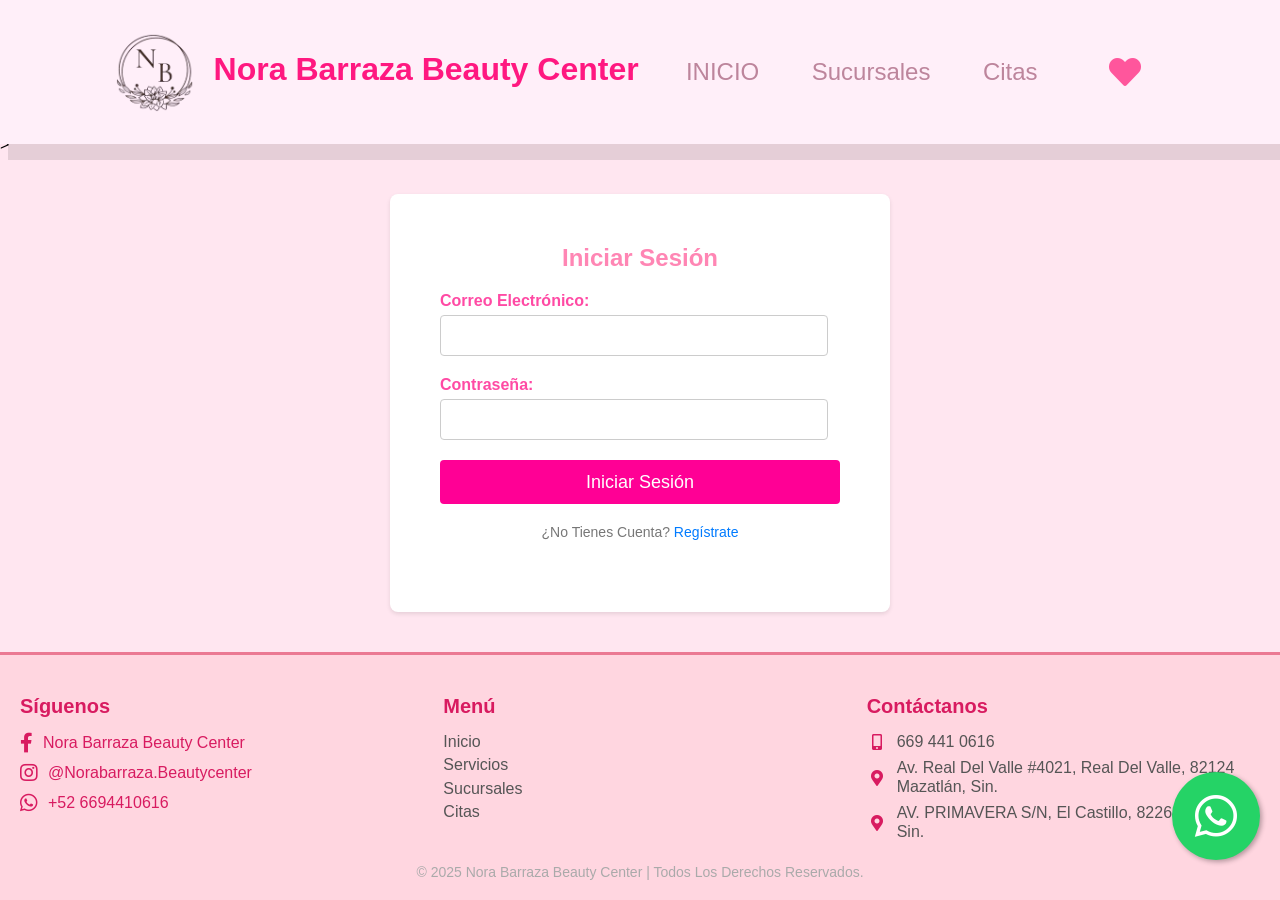
<file: formulario.html>
<!DOCTYPE html>
<html lang="es">
<head>
  <!--LINK NORMALIZE-->
    <link rel="stylesheet" href="CSS/normalize.css">
    
    <!--LINK CSS-->
     <link rel="stylesheet" href="CSS/formulario.css">

     <!--LINK FONT AWESOME CDN-->
    <link rel="stylesheet" href="https://cdnjs.cloudflare.com/ajax/libs/font-awesome/5.15.3/css/all.min.css">

    <meta charset="UTF-8">
    <meta name="viewport" content="width=device-width, initial-scale=1.0">
    <title>Iniciar Sesión / Registrarse</title>
</head>
<body>
    <!--WHASAPP-->>
<a href="https://wa.me/526694410616?text=Hola%2C%20me%20gustaría%20más%20información" 
     class="whatsapp-float" target="_blank">
    <i class="fab fa-whatsapp"></i>
  </a>

     <!--MENÚ INICIO-->
<header>

  <input type="checkbox" name="" id="toggler">
  <label for="toggler" class="fas fa-bars"></label>

  <a href="#" class="logo">
    <img src="IMAGENES/logonbbc.png" alt="Logo Nora Barraza" class="logo-img">
    Nora Barraza Beauty Center
  </a>

  <nav class="navbar">
    <a href="index.html">INICIO</a>
    <a href="sucursales.html">Sucursales</a>
    <a href="citas.html">Citas</a>
  </nav>

  <div class="icons">
    <a href="#" class="fa fa-heart"></a>
  </div>

</header>
   <!--MENÚ FINAL-->

    <div class="container">
        <div class="form-wrapper">
            <form class="login-form active" id="loginForm">
                <h2>Iniciar Sesión</h2>
                <div class="form-group">
                    <label for="loginEmail">Correo Electrónico:</label>
                    <input type="email" id="loginEmail" name="loginEmail" required>
                    <span class="error-message" id="loginEmailError"></span>
                </div>
                <div class="form-group">
                    <label for="loginPassword">Contraseña:</label>
                    <input type="password" id="loginPassword" name="loginPassword" required>
                    <span class="error-message" id="loginPasswordError"></span>
                </div>
                <button type="submit">Iniciar Sesión</button>
                <p class="switch-form">¿No tienes cuenta? <a href="#" id="showRegister">Regístrate</a></p>
                <div id="loginMessage" class="form-message"></div>
            </form>

            <form class="register-form" id="registerForm">
                <h2>Registrarse</h2>
                <div class="form-group">
                    <label for="registerName">Nombre:</label>
                    <input type="text" id="registerName" name="registerName" required>
                    <span class="error-message" id="registerNameError"></span>
                </div>
                <div class="form-group">
                    <label for="registerEmail">Correo Electrónico:</label>
                    <input type="email" id="registerEmail" name="registerEmail" required>
                    <span class="error-message" id="registerEmailError"></span>
                </div>
                <div class="form-group">
                    <label for="registerPassword">Contraseña:</label>
                    <input type="password" id="registerPassword" name="registerPassword" required>
                    <span class="error-message" id="registerPasswordError"></span>
                </div>
                <div class="form-group">
                    <label for="confirmPassword">Confirmar Contraseña:</label>
                    <input type="password" id="confirmPassword" name="confirmPassword" required>
                    <span class="error-message" id="confirmPasswordError"></span>
                </div>
                <button type="submit">Registrarse</button>
                <p class="switch-form">¿Ya tienes cuenta? <a href="#" id="showLogin">Iniciar Sesión</a></p>
                <div id="registerMessage" class="form-message"></div>
            </form>
        </div>
    </div>
    <!--FOOTER INICIO-->
<footer class="footer">
  <div class="footer-container">
    
    <!-- Redes Sociales -->
 <div class="footer-section social">
  <h3>Síguenos</h3>
  <a href="https://www.facebook.com/profile.php?id=100089358072516#" target="_blank">
    <i class="fab fa-facebook-f"></i> Nora Barraza Beauty Center
  </a>
  <a href="https://www.instagram.com/norabarraza.beautycenter/" target="_blank">
    <i class="fab fa-instagram"></i> @norabarraza.beautycenter
  </a>
  <a href="https://wa.me/526694410616" target="_blank">
    <i class="fab fa-whatsapp"></i> +52 6694410616
  </a>
</div>


    <!-- Enlaces del menú -->
    <div class="footer-section links">
      <h3>Menú</h3>
      <a href="index.html">Inicio</a>
      <a href="#servicios">Servicios</a>
      <a href="sucursales.html">Sucursales</a>
      <a href="citas.html">Citas</a>
    </div>

    <!-- Información de contactanos -->
    <div class="footer-section contact">
  <h3>Contáctanos</h3>
  <p><i class="fas fa-mobile-alt"></i> 669 441 0616</p>
  <p><i class="fas fa-map-marker-alt"></i> Av. Real del Valle #4021, Real del Valle, 82124 Mazatlán, Sin.</p>
  <p><i class="fas fa-map-marker-alt"></i> AV. PRIMAVERA S/N, El Castillo, 82264 Mazatlán, Sin.</p>
</div>
</div>

  <div class="footer-bottom">
    <p>&copy; 2025 Nora Barraza Beauty Center | Todos los derechos reservados.</p>
  </div>
</footer>
<!--FOOTER FINAL-->
    <script src="JS/script.js"></script>
</body>
</html>
</file>
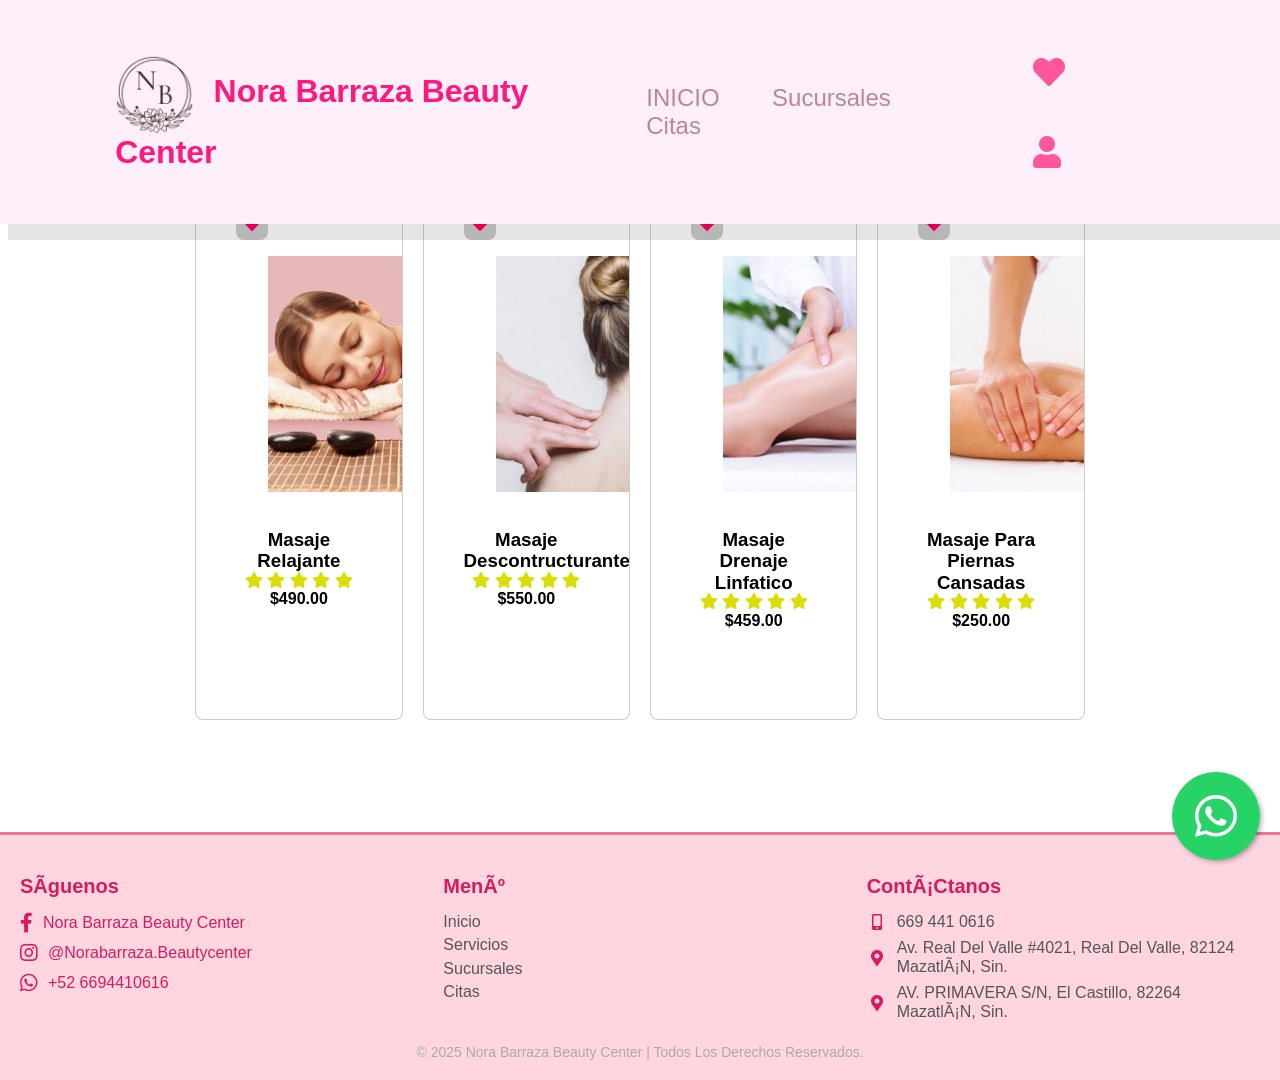
<file: relax.html>
<!DOCTYPE html>
  <html lang="en">
  <head>
    <!--LINK NORMALIZE-->
    <link rel="stylesheet" href="CSS/normalize.css">
    
    <!--LINK CSS-->
    <link rel="stylesheet" href="CSS/relax.css">

     <!--LINK FONT AWESOME CDN-->
    <link rel="stylesheet" href="https://cdnjs.cloudflare.com/ajax/libs/font-awesome/5.15.3/css/all.min.css"
    <meta charset="UTF-8">
    <meta name="viewport" content="width=device-width, initial-scale=1.0">
    <title>Document</title>
  </head>
  <body>
   <!--WHASAPP-->>
<a href="https://wa.me/526694410616?text=Hola%2C%20me%20gustaría%20más%20información" 
     class="whatsapp-float" target="_blank">
    <i class="fab fa-whatsapp"></i>
  </a>

   <!--MENÚ INICIO-->
<header>

  <input type="checkbox" name="" id="toggler">
  <label for="toggler" class="fas fa-bars"></label>

  <a href="#" class="logo">
    <img src="IMAGENES/logonbbc.png" alt="Logo Nora Barraza" class="logo-img">
    Nora Barraza Beauty Center
  </a>

  <nav class="navbar">
    <a href="index.html">INICIO</a>
    <a href="sucursales.html">Sucursales</a>
    <a href="citas.html">Citas</a>
  </nav>

  <div class="icons">
    <a href="#" class="fa fa-heart"></a>
    <a href="formulario.html" class="fas fa-user"></a>
  </div>

</header>
   <!--MENÚ FINAL-->

     <!--SERVICIOS RELAX INICIO-->
      <section class="servicios" id="servicios">
       <h3 class="sub-heading"> Servicios Relax</h3>
       <div class="box-containere">
        <div class="box">
            <a href="#" class="fa fa-heart"> </a>
            <img src="IMAGENES/relax_img/relajante.jpeg" class="img">
            <h3>Masaje relajante</h3>
            <div class="stars">
                <i class="fas fa-star"></i>
                <i class="fas fa-star"></i>
                <i class="fas fa-star"></i>
                <i class="fas fa-star"></i>
                <i class="fas fa-star"></i>
            </div>
            <span>$490.00</span>
            <a href="#" class="btn"></a>
        </div>
        <div class="box">
            <a href="#" class="fa fa-heart"> </a>
            <img src="IMAGENES/relax_img/descontructurante.jpeg" class="img">
            <h3>Masaje descontructurante</h3>
            <div class="stars">
                <i class="fas fa-star"></i>
                <i class="fas fa-star"></i>
                <i class="fas fa-star"></i>
                <i class="fas fa-star"></i>
                <i class="fas fa-star"></i>
            </div>
            <span>$550.00</span>
            <a href="#" class="btn"></a>
        </div>
        <div class="box">
            <a href="#" class="fa fa-heart"> </a>
             <img src="IMAGENES/relax_img/drenaje-linfatico.jpeg" class="img">
             <h3>Masaje Drenaje linfatico</h3>
             <div class="stars">
                <i class="fas fa-star"></i>
                <i class="fas fa-star"></i>
                <i class="fas fa-star"></i>
                <i class="fas fa-star"></i>
                <i class="fas fa-star"></i>
            </div>
            <span>$459.00</span>
            <a href="#" class="btn"></a>
        </div>
        <div class="box">
            <a href="#" class="fa fa-heart"> </a>
            <img src="IMAGENES/relax_img/piernas-cansadas.jpeg" class="img">
            <h3>Masaje para piernas cansadas</h3>
            <div class="stars">
                <i class="fas fa-star"></i>
                <i class="fas fa-star"></i>
                <i class="fas fa-star"></i>
                <i class="fas fa-star"></i>
                <i class="fas fa-star"></i>
            </div>
            <span>$250.00</span>
            <a href="#" class="btn"></a>
        </div>
       </div>
      </section>
     <!--SERVICIOS RELAX FINAL-->
    <!--FOOTER INICIO-->
<footer class="footer">
  <div class="footer-container">
    
    <!-- Redes Sociales -->
 <div class="footer-section social">
  <h3>Síguenos</h3>
  <a href="https://www.facebook.com/profile.php?id=100089358072516#" target="_blank">
    <i class="fab fa-facebook-f"></i> Nora Barraza Beauty Center
  </a>
  <a href="https://www.instagram.com/norabarraza.beautycenter/" target="_blank">
    <i class="fab fa-instagram"></i> @norabarraza.beautycenter
  </a>
  <a href="https://wa.me/526694410616" target="_blank">
    <i class="fab fa-whatsapp"></i> +52 6694410616
  </a>
</div>


    <!-- Enlaces del menú -->
    <div class="footer-section links">
      <h3>Menú</h3>
      <a href="index.html">Inicio</a>
      <a href="#servicios">Servicios</a>
      <a href="sucursales.html">Sucursales</a>
      <a href="citas.html">Citas</a>
    </div>

    <!-- Información de contactanos -->
    <div class="footer-section contact">
  <h3>Contáctanos</h3>
  <p><i class="fas fa-mobile-alt"></i> 669 441 0616</p>
  <p><i class="fas fa-map-marker-alt"></i> Av. Real del Valle #4021, Real del Valle, 82124 Mazatlán, Sin.</p>
  <p><i class="fas fa-map-marker-alt"></i> AV. PRIMAVERA S/N, El Castillo, 82264 Mazatlán, Sin.</p>
</div>
</div>

  <div class="footer-bottom">
    <p>&copy; 2025 Nora Barraza Beauty Center | Todos los derechos reservados.</p>
  </div>
</footer>
<!--FOOTER FINAL-->

  </body>
  </html>
</file>
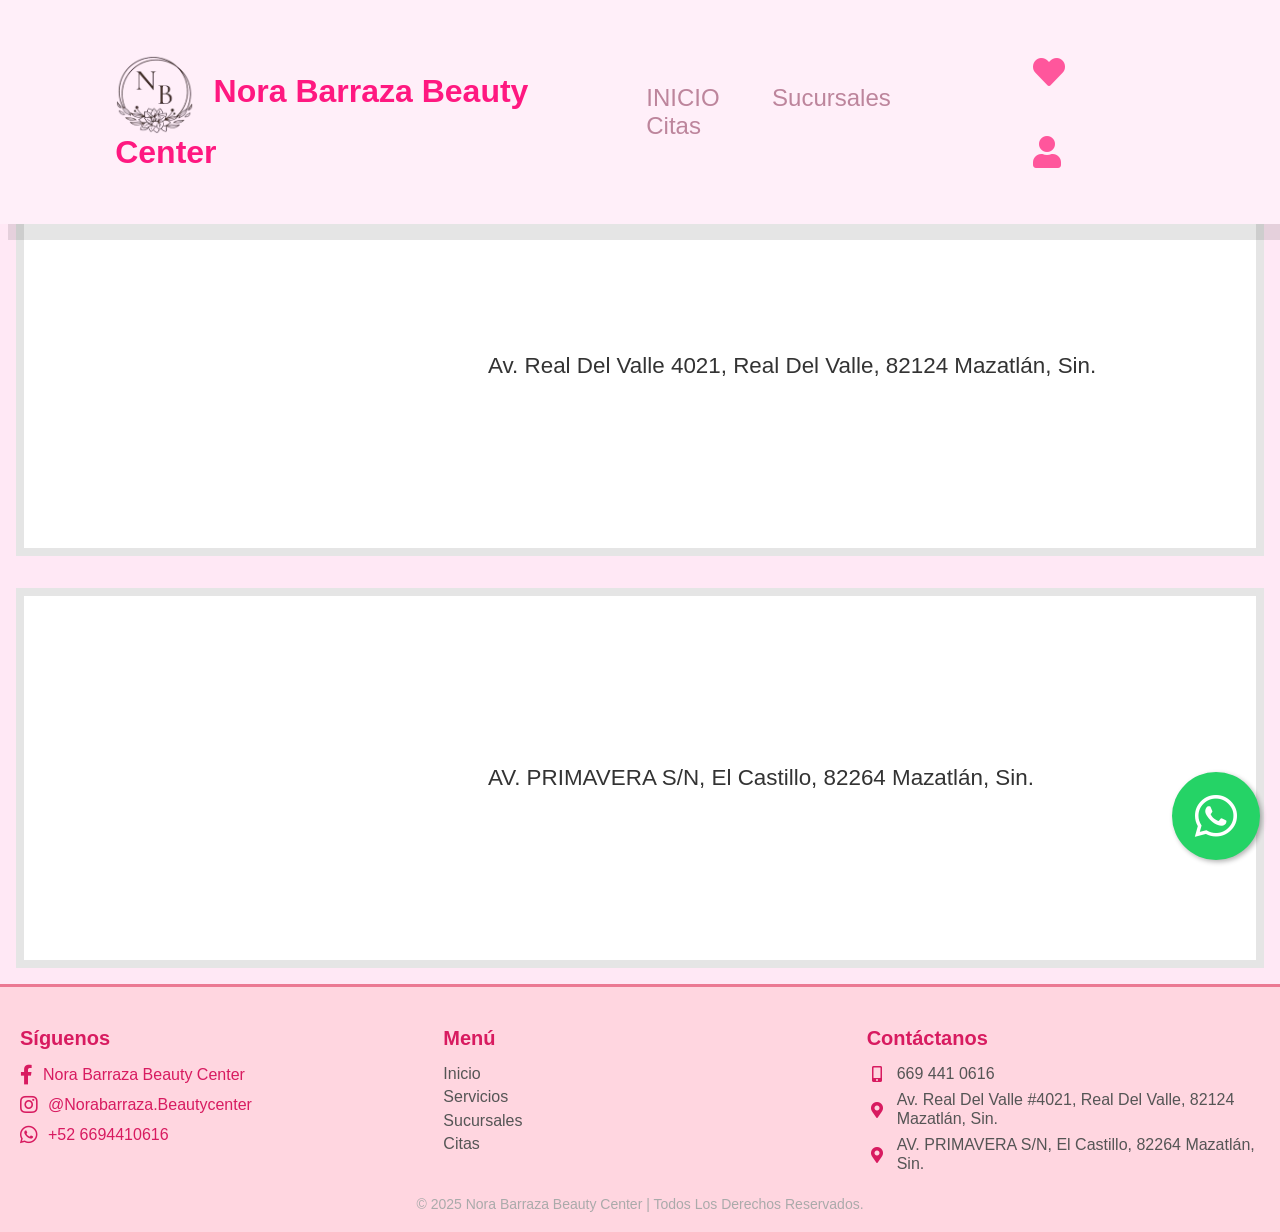
<file: sucursales.html>
<!DOCTYPE html>
<html lang="en">
<head>
  <!--LINK NORMALIZE-->
    <link rel="stylesheet" href="CSS/normalize.css">
    
    <!--LINK CSS INICIO-->
    <link rel="preload" href="CSS/sucursales.css" as="Style">
    <link href="CSS/sucursales.css" rel="stylesheet">

   <!--LINK FONT AWESOME CDN-->
   <link rel="stylesheet" href="https://cdnjs.cloudflare.com/ajax/libs/font-awesome/5.15.3/css/all.min.css">
   
   <meta charset="UTF-8">
   <meta name="viewport" content="width=device-width, initial-scale=1.0">
   <title>Nora Barraza Beauty Center-Sucursales</title>
  </head>

  <body>

 <!--WHASAPP INICIO-->
<a href="https://wa.me/526694410616?text=Hola%2C%20me%20gustaría%20más%20información"
class="whatsapp-float" target="_blank">
<i class="fab fa-whatsapp"></i>
</a>
 <!--WHASAPP FINAL-->


<!--MENÚ INICIO-->
<header>
<input type="checkbox" name="" id="toggler">
<label for="toggler" class="fas fa-bars"></label>
<a href="#" class="logo">
  <img src="IMAGENES/logonbbc.png" alt="Logo Nora Barraza" class="logo-img">
   Nora Barraza Beauty Center
</a>

<nav class="navbar">
<a href="index.html">INICIO</a>
<a href="sucursales.html">Sucursales</a>
<a href="citas.html">Citas</a>
</nav>
  <div class="icons">
   <a href="#" class="fa fa-heart"></a>
   <a href="formulario.html" class="fas fa-user"></a>
  </div>
</header>
<!--MENÚ FINAL-->

<!--MAPA INICIO-->
<section class="sucursales">
<div class="MAPASGM">
<iframe src="https://www.google.com/maps/embed?pb=!1m18!1m12!1m3!1d3664.900449052127!2d-106.43414552537746!3d23.283066706558262!2m3!1f0!2f0!3f0!3m2!1i1024!2i768!4f13.1!3m3!1m2!1s0x8698ad7266e890d5%3A0x4e82fa5dd2039371!2sNora%20Barraza%20Beauty%20Center%202!5e0!3m2!1sen!2smx!4v1745463492396!5m2!1sen!2smx" width="400" height="300" style="border:0;" allowfullscreen="" loading="lazy" referrerpolicy="no-referrer-when-downgrade"></iframe>
<a href="https://maps.app.goo.gl/FeZd2XTN8qUFmbzG9">Av. Real del Valle 4021, Real del Valle, 82124 Mazatlán, Sin.</a>
</div>
 </section>
<section class="sucursales">
<div class="MAPASGM">
<iframe src="https://www.google.com/maps/embed?pb=!1m18!1m12!1m3!1d14669.224070742981!2d-106.35458992703855!3d23.195515747713706!2m3!1f0!2f0!3f0!3m2!1i1024!2i768!4f13.1!3m3!1m2!1s0x869f4dbd6983ac47%3A0x5f0f1d70c1c1320a!2sNora%20Barraza%20Beauty%20Center!5e0!3m2!1sen!2smx!4v1745504660324!5m2!1sen!2smx" width="400" height="300" style="border:0;" allowfullscreen="" loading="lazy" referrerpolicy="no-referrer-when-downgrade"></iframe>
<a href="https://maps.app.goo.gl/stAjqTLGsBZpzGVp7">AV. PRIMAVERA S/N, El Castillo, 82264 Mazatlán, Sin.</a>
</div>
</section>
<!--MAPA FINAL-->


<!--FOOTER INICIO-->
<footer class="footer">
<div class="footer-container">
<!-- Redes Sociales -->
<div class="footer-section social">
<h3>Síguenos</h3>
<a href="https://www.facebook.com/profile.php?id=100089358072516#" target="_blank">
<i class="fab fa-facebook-f"></i> Nora Barraza Beauty Center
</a>
<a href="https://www.instagram.com/norabarraza.beautycenter/" target="_blank">
<i class="fab fa-instagram"></i> @norabarraza.beautycenter
</a>
<a href="https://wa.me/526694410616" target="_blank">
<i class="fab fa-whatsapp"></i> +52 6694410616
</a>
</div>
<!-- Enlaces del menú -->
<div class="footer-section links">
<h3>Menú</h3>
<a href="index.html">Inicio</a>
<a href="#servicios">Servicios</a>
<a href="sucursales.html">Sucursales</a>
<a href="citas.html">Citas</a>
</div>
<!-- Información de contactanos -->
<div class="footer-section contact">
<h3>Contáctanos</h3>
<p><i class="fas fa-mobile-alt"></i> 669 441 0616</p>
<p><i class="fas fa-map-marker-alt"></i> Av. Real del Valle #4021, Real del Valle, 82124 Mazatlán, Sin.</p>
<p><i class="fas fa-map-marker-alt"></i> AV. PRIMAVERA S/N, El Castillo, 82264 Mazatlán, Sin.</p>
</div>
</div>
<div class="footer-bottom">
<p>&copy; 2025 Nora Barraza Beauty Center | Todos los derechos reservados.</p>
</div>
</footer>
<!--FOOTER FINAL-->

</body>

</html>
</file>
<file: CSS/style.css>
/*HEADER*/
:root
{
    --pink:#bd859c
}


*
{
margin: 0%; padding: 0%;
box-sizing: border-box;
font-family: Verdana, Geneva, Tahoma, sans-serif;
outline: none; border: none;
text-decoration: none;
text-transform: capitalize;
transition: 2.s linear;
}

html
{
    font-size: 100%;
    scroll-behavior: smooth;
    scroll-padding-top: 6rem;
    overflow-x: hidden;
}

section
{
    padding: 2rem 9%;
}

.btn
{
    display: inline-block;
    margin-top: 1rem;
    border-radius: 5rem;
    background: rgb(255, 255, 255);
    padding: .9rem 3.5rem;
    cursor: pointer;
    font-size: 1.5rem;
}

.btn:hover
{
    background: #ff96c9;
}
header
{
    position: fixed;
    top: 0%; left: 0%; right: 0%;
    background: #ffeff9;
    padding: 2rem 9%;
    display: flex;
    align-items: center;
    justify-content: space-between;
    z-index: 1000;
    box-shadow: 0.5rem 1rem rgb(0, 0, 0,.1);
}

.logo-img 
{
  height: 5rem;        
  vertical-align: middle;
  margin-right: 10px; 
}

header .logo
{
    font-size: 2rem;
    color: #ff1880 ;
    font-weight: bolder;
}

header .navbar a
{
font-size: 1.5rem;
padding: 0 1.5rem;
color: #bd859c;
}

header .navbar a:hover
{
    color:#fa0066;
}

header .icons a
{
    font-size: 2rem;
    padding: 1.5rem;
    color: #ff569c;
}

header .icons a:hover
{
    color:#fa0066;
}

header #toggler
{
    display: none;
}
header .fa-bars
{
    font-size: 3rem;
    color: #ff569c;
    border-radius: .5rem;
    padding: 5rem 1.5rem;
    cursor: pointer;
    display: none;
}
/*HEADER*/

/*HOME*/
.home
{
    display: flex;
    align-items: center;
    min-height: 100vh;
    background: url(../IMAGENES/HOME.png) no-repeat;
    background-size: cover;
    background-position: center;
}

.home .content
{
   max-width: 50rem;
}

.home .content h3
{
    font-size: 3.5rem;
    color: #fa0066;
}

.home .content span
{
    font-size: 2rem;
    color: #580024;
    padding: 1rem 0;
    line-height: 1.5;
}

.home .content p
{
    font-size: 1rem;
    color: #4b3d3e;
    padding: 1rem 0;
    line-height: 1.5;
     text-transform: none;
}
/*HOME*/

/*ICONOS*/
.icons-container
{
    background: #f9f9f9;
    display:flex;
    flex-wrap:wrap;
    gap:3rem;
    padding-top: 5rem;
    padding-bottom: 5rem;
    padding: 2rem;
    justify-content: center;
}

.icons-container .info
{
    background: #ffceec;
    border: .5rem #eec1dd;
    border-radius: 3rem;
    padding: 1.5rem;
    display: flex;
    align-items:center;
    flex: 1 1 25rem;
}

.icons-container .info img
{
    color: #fa0066;
    height: 4rem;
    margin-right: 2rem;
}

.icons-container .info h3
{
       

  font-family: "Nunito Sans", sans-serif;
  font-optical-sizing: auto;
  font-weight: 2rem;
  font-style: normal;
}
/*ICONOS*/

/*SERVICIOS*/
.contenedor {
  display: flex;
  flex-wrap: wrap;
  justify-content: center;
  gap: 4rem;
  padding: 2rem;
}

.titulo-servicios
{
     color: var(--pink); 
    font-size: 2rem;
    margin-bottom: 1rem;
    align-items: center;
  text-align: center;
}
.texto {
  display: flex;
  flex-direction: column;
  align-items: center;
  text-align: center;
  max-width: 250px;
}

.texto a {
  text-decoration: none;
  color: #b94b79;
}

.texto a:hover h2 {
  color: #fa0066;
}

.circulo {
  width: 15rem;
  height: 15rem;
  border-radius: 50%;
  object-fit: cover;
  transition: transform 0.3s ease;
}

.circulo:hover {
  transform: scale(1.05);
}

h2 {
  margin-top: 1rem;
  font-size: 1.2rem;
}
/*SERVICIOS*/

/*WHATSAPP*/
.whatsapp-float {
     position: fixed;
  bottom: 40px;
  right: 20px;
  background-color: #25D366;
  color: white;
  border-radius: 50%;
  width: 5.5rem;
  height: 5.5rem;
  display: flex;                  
  align-items: center;           
  justify-content: center;       
  font-size: 4rem;             
  box-shadow: 2px 2px 5px rgba(0,0,0,0.3);
  z-index: 100;
  transition: transform 0.3s ease;
    }

    .whatsapp-float:hover {
      transform: scale(1.1);
    }
 .whatsapp-float i
  {
   font-size: 3rem !important;
  }

/*WHATSAPP*/

/*FOOTER*/
    .footer {
  background-color: #ffd6e0;
  color: #d81b60;
  padding: 40px 20px 20px;
  font-family: 'Nunito Sans', sans-serif;
  border-top: 3px solid #eb7993;
}

.footer-container {
  display: flex;
  flex-wrap: wrap;
  justify-content: space-between;
  gap: 30px;
}

.footer-section {
  flex: 1 1 250px;
  min-width: 220px;
}

.footer-section h3 {
  color: #d81b60;
  margin-bottom: 15px;
  font-size: 20px;
}

.footer-section a {
  display: block;
  color: #555;
  text-decoration: none;
  margin: 5px 0;
  transition: color 0.3s;
}

.footer-section a:hover {
  color: #d81b60;
}

.footer-section p {
  margin: 5px 0;
  color: #555;
}

.footer .social a {
  display: flex;
  align-items: center;
  font-size: 16px;
  margin-bottom: 10px;
  color: #d81b60;
  text-decoration: none;
  transition: color 0.3s ease;
}

.footer .social a i {
  margin-right: 10px;
  font-size: 20px;
}


.footer .social a:hover {
  transform: scale(1.2);
}

.footer-bottom {
  text-align: center;
  padding: 15px 10px 0;
  color: #aaa;
  font-size: 14px;
}


.footer-section.contact p {
  display: flex;
  align-items: center;
  margin: 8px 0;
  color: #555;
}

.footer-section.contact i {
  margin-right: 10px;
  color: #d81b60;
  min-width: 20px;
  text-align: center;
}
/*FOOTER*/

/*SOBRE NOSOTROS*/
.sobre-nosotros {
    padding: 4rem 9%;
    background-color: #f9f9f9; 
}

.sobre-nosotros .container {
    display: flex;
    flex-wrap: wrap;
    gap: 2rem;
    align-items: center;
}

.imagen-sobre-nosotros {
    flex: 1 1 40rem;
    overflow: hidden;
    border-radius: .5rem;
    box-shadow: 0 .5rem 1rem rgba(0, 0, 0, .1);
}

.imagen-sobre-nosotros img {
    width: 100%;
    height: auto;
    display: block;
}

.contenido-sobre-nosotros {
    flex: 1 1 40rem;
}

.contenido-sobre-nosotros h2 {
    color: var(--pink); 
    font-size: 2.5rem;
    margin-bottom: 1rem;
     text-transform: none;
}

.contenido-sobre-nosotros .descripcion {
    color: #555;
    font-size: 1.1rem;
    line-height: 1.8;
    margin-bottom: 1.5rem;
}

.contenido-sobre-nosotros p 
{
   text-transform: none;
    color: #777;
    font-size: 1rem;
    line-height: 1.6;
    margin-bottom: 1rem;
}

.contenido-sobre-nosotros .caracteristicas {
    display: flex;
    flex-wrap: wrap;
    gap: 1.5rem;
    margin-top: 2rem;
}

.contenido-sobre-nosotros .caracteristica {
    flex: 1 1 15rem;
    background-color: #fff;
    padding: 1.5rem;
    border-radius: .5rem;
    box-shadow: 0 .5rem 1rem rgba(0, 0, 0, .1);
    text-align: center;
}

.contenido-sobre-nosotros .caracteristica i {
    color: var(--pink);
    font-size: 2rem;
    margin-bottom: 0.5rem;
}

.contenido-sobre-nosotros .caracteristica h3 {
    color: #333;
    font-size: 1.3rem;
    margin-bottom: 0.5rem;
    text-transform: none;
}

.contenido-sobre-nosotros .caracteristica p {
    color: #777;
    font-size: 0.9rem;
    line-height: 1.6;
     text-transform: none;
}

.contenido-sobre-nosotros .btn {
    margin-top: 2rem;
}
/*SOBRE NOSOTROS*/

/*RESPONSIVE HEADER-HOME*/
@media (max-width:75%)
{
  html
{
    font-size: 55%;
}
 header
 {
    padding: 2rem;
 }
}
@media (max-width:67%)
{
  html
{
    font-size: 55%;
}
 header
 {
    padding: 2rem;
 }
}
@media (max-width:991px)
{
  html
{
    font-size: 55%;
}
 header
 {
    padding: 2rem;
 }
}
@media (max-width:768px)
{
    header .fa-bars
    {
        display: block;
    }
    header .navbar
    {
        position: absolute;
        top: 100%; left: 0; right: 0;
        background: #eee;
        border-top: .1rem solid rgba(0, 0, 0, .1);
        clip-path: polygon(0 0, 100% 0, 100% 0, 0 0);
    }
    header #toggler:checked ~ .navbar
    {
      clip-path: polygon(0 0, 100% 0, 100% 100%, 0 100%);
    }
    header .navbar a
    {
        margin: 1.5rem;
        padding: 1.5rem;
        background: #fff;
        border: .1rem solid rgba(0, 0, 0, .1);
        display: block;
    }
}

@media (max-width:450px)
{
  html
{
    font-size: 50%;
}
}



@media (max-width:616px)
{
  html
{
    font-size: 45%;
}
}
/*RESPONSIVE HEADER-HOME*/

/*SERVICIOS RESPONSIVE*/
@media (max-width: 768px) {
  .circulo {
    width: 12rem;
    height: 12rem;
  }

  h2 {
    font-size: 1rem;
  }

  .texto {
    max-width: 200px;
  }
}

@media (max-width: 480px) {
  .circulo {
    width: 10rem;
    height: 10rem;
  }

  h2 {
    font-size: 0.9rem;
  }
}
/*SERVICIOS RESPONSIVE*/

/*FOOTER RESPONSIVE*/
@media (max-width: 768px) {
  .footer-container {
    flex-direction: column;
    align-items: center;
    text-align: center;
  }

  .footer-section {
    margin-bottom: 25px;
  }

  .footer .social a {
    margin: 0 10px;
  }
}
/*FOOTER RESPONSIVE*/

/*SOBRE NOSOTROS RESPONSIVE*/
@media (max-width: 768px) {
    .sobre-nosotros .container {
        flex-direction: column; 
    }

    .imagen-sobre-nosotros {
        width: 80%;
        margin: 0 auto 2rem;
    }

    .contenido-sobre-nosotros {
        text-align: center; 
    }

    .contenido-sobre-nosotros .caracteristicas {
        justify-content: center; 
    }
}

@media (max-width: 450px) {
    .contenido-sobre-nosotros h2 {
        font-size: 2rem;
    }

    .contenido-sobre-nosotros .caracteristica {
        flex-basis: 100%; 
    }
}
/*SOBRE NOSOTROS RESPONSIVE*/
</file>
<file: CSS/faciales.css>
/*FOOTER INICIO*/
    .footer {
  background-color: #ffd6e0;
  color: #d81b60;
  padding: 40px 20px 20px;
  font-family: 'Nunito Sans', sans-serif;
  border-top: 3px solid #eb7993;
}

.footer-container {
  display: flex;
  flex-wrap: wrap;
  justify-content: space-between;
  gap: 30px;
}

.footer-section {
  flex: 1 1 250px;
  min-width: 220px;
}

.footer-section h3 {
  color: #d81b60;
  margin-bottom: 15px;
  font-size: 20px;
}

.footer-section a {
  display: block;
  color: #555;
  text-decoration: none;
  margin: 5px 0;
  transition: color 0.3s;
}

.footer-section a:hover {
  color: #d81b60;
}

.footer-section p {
  margin: 5px 0;
  color: #555;
}

.footer .social a {
  display: flex;
  align-items: center;
  font-size: 16px;
  margin-bottom: 10px;
  color: #d81b60;
  text-decoration: none;
  transition: color 0.3s ease;
}

.footer .social a i {
  margin-right: 10px;
  font-size: 20px;
}


.footer .social a:hover {
  transform: scale(1.2);
}

.footer-bottom {
  text-align: center;
  padding: 15px 10px 0;
  color: #aaa;
  font-size: 14px;
}


.footer-section.contact p {
  display: flex;
  align-items: center;
  margin: 8px 0;
  color: #555;
}

.footer-section.contact i {
  margin-right: 10px;
  color: #d81b60;
  min-width: 20px;
  text-align: center;
}


@media (max-width: 768px) {
  .footer-container {
    flex-direction: column;
    align-items: center;
    text-align: center;
  }

  .footer-section {
    margin-bottom: 25px;
  }

  .footer .social a {
    margin: 0 10px;
  }
}

/*FOOTER FINAL*/

/*WHATSAPP*/
.whatsapp-float {
     position: fixed;
  bottom: 40px;
  right: 20px;
  background-color: #25D366;
  color: white;
  border-radius: 50%;
  width: 5.5rem;
  height: 5.5rem;
  display: flex;                  
  align-items: center;           
  justify-content: center;       
  font-size: 4rem;             
  box-shadow: 2px 2px 5px rgba(0,0,0,0.3);
  z-index: 100;
  transition: transform 0.3s ease;
    }

    .whatsapp-float:hover {
      transform: scale(1.1);
    }
 .whatsapp-float i
  {
   font-size: 3rem !important;
  }
  
  /*HEADER INICIO*/
:root
{
    --pink:#bd859c
}


*
{
margin: 0%; padding: 0%;
box-sizing: border-box;
font-family: Verdana, Geneva, Tahoma, sans-serif;
outline: none; border: none;
text-decoration: none;
text-transform: capitalize;
transition: 2.s linear;
}

html
{
    font-size: 100%;
    scroll-behavior: smooth;
    scroll-padding-top: 6rem;
    overflow-x: hidden;
}

section
{
    padding: 2rem 9%;
}

.btn
{
    display: inline-block;
    margin-top: 1rem;
    border-radius: 5rem;
    background: rgb(255, 255, 255);
    padding: .9rem 3.5rem;
    cursor: pointer;
    font-size: 1.5rem;
}

.btn:hover
{
    background: #ff96c9;
}
header
{
    position: fixed;
    top: 0%; left: 0%; right: 0%;
    background: #ffeff9;
    padding: 2rem 9%;
    display: flex;
    align-items: center;
    justify-content: space-between;
    z-index: 1000;
    box-shadow: 0.5rem 1rem rgb(0, 0, 0,.1);
}

.logo-img 
{
  height: 5rem;        
  vertical-align: middle;
  margin-right: 10px; 
}

header .logo
{
    font-size: 2rem;
    color: #ff1880 ;
    font-weight: bolder;
}

header .navbar a
{
font-size: 1.5rem;
padding: 0 1.5rem;
color: #bd859c;
}

header .navbar a:hover
{
    color:#fa0066;
}

header .icons a
{
    font-size: 2rem;
    padding: 1.5rem;
    color: #ff569c;
}

header .icons a:hover
{
    color:#fa0066;
}

header #toggler
{
    display: none;
}
header .fa-bars
{
    font-size: 3rem;
    color: #ff569c;
    border-radius: .5rem;
    padding: 5rem 1.5rem;
    cursor: pointer;
    display: none;
}
/*HEADER FINAL*/

.sub-heading
{
    text-align: center;
    color: #fa0066;
    font-size: 2rem;
    padding-top: 1rem;
}

.servicios .box-container
{
  padding: 5rem;
    display: flex;
    flex-direction: row;
    gap: 40px;
    flex-wrap: wrap;
    justify-content: center;
}

.servicios .box-container .box .img
{
    width: 300px;
    height: auto;
    padding: 2rem;
    justify-content: center;
}

.servicios .box-container .box
{
   padding: 2.5rem;
  background: #fff;
  border-radius: .5rem;
  border: .1rem solid rgba(0, 0, 0, .2);
  box-shadow: var(box-shadow);
  position: relative;
  overflow: hidden;
  text-align: center;
}

.servicios .box-container .box .fa-heart
{
    position: absolute;
    top: 1.5rem;
    background: #ccc;
    border-radius: 25%;
    height: 2rem;
    width: 2rem;
    line-height: 2rem;
    font-size: 1rem;
    color: #fa0066;
}
.servicios .box-container .box .fa-heart:hover
{
    background: #ff569c;
}

.fa-star
{
    color: #dadd06;
}

.servicios .box-container .box span
{
    font-weight: bolder;
}


@media(max-width: 991px){
    html
    {
      font-size: 50%;
    }
    .servicios .box-container .box .img
    {
      height: auto;
      width: 95%;
    }
}


/*CONSULTA DE MEDIOS*/
@media (max-width:991px) 
{
    html
    {
    font-size: 55%;
    }
    header
    {
     padding: 2rem;
    }
}

@media (max-width:678px)
{
   header .fa-bars
  {
    display: block;
  }
  header .navbar
  {
    position: absolute;
    top: 100%; left: 0%; right: 0%;
    background: #eee;
    border-top: 1rem solid rgb(0, 0, 0, .1);
    clip-path: polygon(0 0, 100% 0, 100% 100%, 0 100%);
  }

  header #toggler:checked .navbar
  {
    clip-path: polygon(0 0, 100% 0, 100% 100%, 0 100%);
  }


  header .navbar a
  {
    margin: 1.5rem;
    padding-left: 1.5rem;
    background: #fff;
    border: 1rem solid rgb(0, 0, 0, .1);
    display: block;
  }
}
@media (max-width:450px) 
{
    html
    {
    font-size: 50%;
    }
}

/*CONSULTA DE MEDIOS HEADER*/

@media (max-width:991px)
{
  html
{
    font-size: 55%;
}
 header
 {
    padding: 2rem;
 }
}
@media (max-width:768px)
{
    header .fa-bars
    {
        display: block;
    }
    header .navbar
    {
        position: absolute;
        top: 100%; left: 0; right: 0;
        background: #eee;
        border-top: .1rem solid rgba(0, 0, 0, .1);
        clip-path: polygon(0 0, 100% 0, 100% 0, 0 0);
    }
    header #toggler:checked ~ .navbar
    {
      clip-path: polygon(0 0, 100% 0, 100% 100%, 0 100%);
    }
    header .navbar a
    {
        margin: 1.5rem;
        padding: 1.5rem;
        background: #fff;
        border: .1rem solid rgba(0, 0, 0, .1);
        display: block;
    }
}

@media (max-width:450px)
{
  html
{
    font-size: 50%;
}
}

@media (max-width:616px)
{
  html
{
    font-size: 45%;
}
}
@media (max-width:67%)
{
  html
{
    font-size: 55%;
}
 header
 {
    padding: 2rem;
 }
}

@media (max-width:75%)
{
  html
{
    font-size: 55%;
}
 header
 {
    padding: 2rem;
 }
}
/*CONSULTA DE MEDIOS HEADER*/
</file>
<file: CSS/citas.css>
/*FOOTER INICIO*/
    .footer {
  background-color: #ffd6e0;
  color: #d81b60;
  padding: 40px 20px 20px;
  font-family: 'Nunito Sans', sans-serif;
  border-top: 3px solid #eb7993;
}

footer.footer 
{
  flex-shrink: 0;
}

.footer-container {
  display: flex;
  flex-wrap: wrap;
  justify-content: space-between;
  gap: 30px;
}

.footer-section {
  flex: 1 1 250px;
  min-width: 220px;
}

.footer-section h3 {
  color: #d81b60;
  margin-bottom: 15px;
  font-size: 20px;
}

.footer-section a {
  display: block;
  color: #555;
  text-decoration: none;
  margin: 5px 0;
  transition: color 0.3s;
}

.footer-section a:hover {
  color: #d81b60;
}

.footer-section p {
  margin: 5px 0;
  color: #555;
}

.footer .social a {
  display: flex;
  align-items: center;
  font-size: 16px;
  margin-bottom: 10px;
  color: #d81b60;
  text-decoration: none;
  transition: color 0.3s ease;
}

.footer .social a i {
  margin-right: 10px;
  font-size: 20px;
}


.footer .social a:hover {
  transform: scale(1.2);
}

.footer-bottom {
  text-align: center;
  padding: 20px 10px;
  background-color: #ffd6e0;
  color: #aaa;
  font-size: 14px;
  border-top: 1px solid #eb7993;
}

.footer-section.contact p {
  display: flex;
  align-items: center;
  margin: 8px 0;
  color: #555;
}

.footer-section.contact i {
  margin-right: 10px;
  color: #d81b60;
  min-width: 20px;
  text-align: center;
}


@media (max-width: 768px) {
  .footer-container {
    flex-direction: column;
    align-items: center;
    text-align: center;
  }

  .footer-section {
    margin-bottom: 25px;
  }

  .footer .social a {
    margin: 0 10px;
  }
}

/*FOOTER FINAL*/

/*WHATSAPP*/
.whatsapp-float {
     position: fixed;
  bottom: 40px;
  right: 20px;
  background-color: #25D366;
  color: white;
  border-radius: 50%;
  width: 5.5rem;
  height: 5.5rem;
  display: flex;                  
  align-items: center;           
  justify-content: center;       
  font-size: 4rem;             
  box-shadow: 2px 2px 5px rgba(0,0,0,0.3);
  z-index: 100;
  transition: transform 0.3s ease;
    }

    .whatsapp-float:hover {
      transform: scale(1.1);
    }
 .whatsapp-float i
  {
   font-size: 3rem !important;
  }
  
  /*HEADER INICIO*/
:root
{
    --pink:#bd859c
}


*
{
margin: 0%; padding: 0%;
box-sizing: border-box;
font-family: Verdana, Geneva, Tahoma, sans-serif;
outline: none; border: none;
text-decoration: none;
text-transform: capitalize;
transition: 2.s linear;
}

html
{
    font-size: 100%;
    scroll-behavior: smooth;
    scroll-padding-top: 6rem;
    overflow-x: hidden;
}

section
{
    padding: 2rem 9%;
}

.btn
{
    display: inline-block;
    margin-top: 1rem;
    border-radius: 5rem;
    background: rgb(255, 255, 255);
    padding: .9rem 3.5rem;
    cursor: pointer;
    font-size: 1.5rem;
}

.btn:hover
{
    background: #ff96c9;
}
header
{
    position: fixed;
    top: 0%; left: 0%; right: 0%;
    background: #ffeff9;
    padding: 2rem 9%;
    display: flex;
    align-items: center;
    justify-content: space-between;
    z-index: 1000;
    box-shadow: 0.5rem 1rem rgb(0, 0, 0,.1);
}

.logo-img 
{
  height: 5rem;        
  vertical-align: middle;
  margin-right: 10px; 
}

header .logo
{
    font-size: 2rem;
    color: #ff1880 ;
    font-weight: bolder;
}

header .navbar a
{
font-size: 1.5rem;
padding: 0 1.5rem;
color: #bd859c;
}

header .navbar a:hover
{
    color:#fa0066;
}

header .icons a
{
    font-size: 2rem;
    padding: 1.5rem;
    color: #ff569c;
}

header .icons a:hover
{
    color:#fa0066;
}

header #toggler
{
    display: none;
}
header .fa-bars
{
    font-size: 3rem;
    color: #ff569c;
    border-radius: .5rem;
    padding: 5rem 1.5rem;
    cursor: pointer;
    display: none;
}
/*HEADER FINAL*/


html, body {
  height: 100%;
  margin: 0;
}

body {
  display: flex;
  flex-direction: column;
  min-height: 100vh;
  font-family: sans-serif;
  background-color: #ffe6f0;
  padding-top: 8.8rem;
}

.container {
  flex: 1;
  max-width: 500px;
  width: 90%;
  margin: 40px auto;
  background-color: #fff; 
  padding: 20px;
  border-radius: 10px;
  box-shadow: 0 0 20px rgba(0, 0, 0, 0.1);
}



.container {
    background-color: #fff; 
    padding: 20px;
    border-radius: 10px;
    box-shadow: 0 0 20px rgba(0, 0, 0, 0.1);
    width: 90%; 
    max-width: 500px; 
}

h1 {
    color: #ff69b4; 
    text-align: center;
    margin-bottom: 20px;
}

.form-group {
    margin-bottom: 15px;
}

label {
    display: block;
    margin-bottom: 5px;
    color: #ff80ab; 
    font-weight: bold;
}

input[type="text"],
input[type="email"],
input[type="date"],
input[type="time"],
select,
textarea {
    width: calc(100% - 22px); 
    padding: 10px;
    border: 1px solid #ffb3d9; 
    border-radius: 5px;
    box-sizing: border-box;
    font-size: 16px;
}

textarea {
    resize: vertical;
}

button[type="submit"] {
    background-color: #ff69b4; 
    color: #fff;
    padding: 12px 20px;
    border: none;
    border-radius: 5px;
    cursor: pointer;
    font-size: 16px;
    transition: background-color 0.3s ease;
    width: 100%;
}

button[type="submit"]:hover {
    background-color: #ff4dab; 
}

.confirmation {
    margin-top: 20px;
    padding: 15px;
    background-color: #ffe6f0; 
    border: 1px solid #ffb3d9; 
    border-radius: 5px;
    color: #ff80ab; 
    text-align: center;
}

.hidden {
    display: none;
}

@media (max-width: 600px) {
    .container {
        padding: 15px;
    }

    h1 {
        font-size: 24px;
        margin-bottom: 15px;
    }

    .form-group {
        margin-bottom: 10px;
    }

    label {
        font-size: 14px;
    }

    input[type="text"],
    input[type="email"],
    input[type="date"],
    input[type="time"],
    select,
    textarea,
    button[type="submit"] {
        font-size: 14px;
        padding: 8px;
    }
}

/*CONSULTA DE MEDIOS HEADER*/

@media (max-width:991px)
{
  html
{
    font-size: 55%;
}
 header
 {
    padding: 2rem;
 }
}
@media (max-width:768px)
{
    header .fa-bars
    {
        display: block;
    }
    header .navbar
    {
        position: absolute;
        top: 100%; left: 0; right: 0;
        background: #eee;
        border-top: .1rem solid rgba(0, 0, 0, .1);
        clip-path: polygon(0 0, 100% 0, 100% 0, 0 0);
    }
    header #toggler:checked ~ .navbar
    {
      clip-path: polygon(0 0, 100% 0, 100% 100%, 0 100%);
    }
    header .navbar a
    {
        margin: 1.5rem;
        padding: 1.5rem;
        background: #fff;
        border: .1rem solid rgba(0, 0, 0, .1);
        display: block;
    }
}

@media (max-width:450px)
{
  html
{
    font-size: 50%;
}
}

@media (max-width:616px)
{
  html
{
    font-size: 45%;
}
}

@media (max-width:75%)
{
  html
{
    font-size: 55%;
}
 header
 {
    padding: 2rem;
 }
}

@media (max-width:67%)
{
  html
{
    font-size: 55%;
}
 header
 {
    padding: 2rem;
 }
}
/*CONSULTA DE MEDIOS HEADER*/
</file>
<file: CSS/formulario.css>
/*FOOTER INICIO*/
    .footer {
  background-color: #ffd6e0;
  color: #d81b60;
  padding: 40px 20px 20px;
  font-family: 'Nunito Sans', sans-serif;
  border-top: 3px solid #eb7993;
}
footer.footer 
{
  flex-shrink: 0;
}
.footer-container {
  display: flex;
  flex-wrap: wrap;
  justify-content: space-between;
  gap: 30px;
}

.footer-section {
  flex: 1 1 250px;
  min-width: 220px;
}

.footer-section h3 {
  color: #d81b60;
  margin-bottom: 15px;
  font-size: 20px;
}

.footer-section a {
  display: block;
  color: #555;
  text-decoration: none;
  margin: 5px 0;
  transition: color 0.3s;
}

.footer-section a:hover {
  color: #d81b60;
}

.footer-section p {
  margin: 5px 0;
  color: #555;
}

.footer .social a {
  display: flex;
  align-items: center;
  font-size: 16px;
  margin-bottom: 10px;
  color: #d81b60;
  text-decoration: none;
  transition: color 0.3s ease;
}

.footer .social a i {
  margin-right: 10px;
  font-size: 20px;
}


.footer .social a:hover {
  transform: scale(1.2);
}

.footer-bottom {
  text-align: center;
  padding: 15px 10px 0;
  color: #aaa;
  font-size: 14px;
}


.footer-section.contact p {
  display: flex;
  align-items: center;
  margin: 8px 0;
  color: #555;
}

.footer-section.contact i {
  margin-right: 10px;
  color: #d81b60;
  min-width: 20px;
  text-align: center;
}


@media (max-width: 768px) {
  .footer-container {
    flex-direction: column;
    align-items: center;
    text-align: center;
  }

  .footer-section {
    margin-bottom: 25px;
  }

  .footer .social a {
    margin: 0 10px;
  }
}

/*FOOTER FINAL*/

/*WHATSAPP*/
.whatsapp-float {
     position: fixed;
  bottom: 40px;
  right: 20px;
  background-color: #25D366;
  color: white;
  border-radius: 50%;
  width: 5.5rem;
  height: 5.5rem;
  display: flex;                  
  align-items: center;           
  justify-content: center;       
  font-size: 4rem;             
  box-shadow: 2px 2px 5px rgba(0,0,0,0.3);
  z-index: 100;
  transition: transform 0.3s ease;
    }

    .whatsapp-float:hover {
      transform: scale(1.1);
    }
 .whatsapp-float i
  {
   font-size: 3rem !important;
  }
  
  /*HEADER INICIO*/
:root
{
    --pink:#bd859c
}


*
{
margin: 0%; padding: 0%;
box-sizing: border-box;
font-family: Verdana, Geneva, Tahoma, sans-serif;
outline: none; border: none;
text-decoration: none;
text-transform: capitalize;
transition: 2.s linear;
}

html
{
    font-size: 100%;
    scroll-behavior: smooth;
    scroll-padding-top: 6rem;
    overflow-x: hidden;
}

section
{
    padding: 2rem 9%;
}

.btn
{
    display: inline-block;
    margin-top: 1rem;
    border-radius: 5rem;
    background: rgb(255, 255, 255);
    padding: .9rem 3.5rem;
    cursor: pointer;
    font-size: 1.5rem;
}

.btn:hover
{
    background: #ff96c9;
}
header
{
    position: fixed;
    top: 0%; left: 0%; right: 0%;
    background: #ffeff9;
    padding: 2rem 9%;
    display: flex;
    align-items: center;
    justify-content: space-between;
    z-index: 1000;
    box-shadow: 0.5rem 1rem rgb(0, 0, 0,.1);
}

.logo-img 
{
  height: 5rem;        
  vertical-align: middle;
  margin-right: 10px; 
}

header .logo
{
    font-size: 2rem;
    color: #ff1880 ;
    font-weight: bolder;
}

header .navbar a
{
font-size: 1.5rem;
padding: 0 1.5rem;
color: #bd859c;
}

header .navbar a:hover
{
    color:#fa0066;
}

header .icons a
{
    font-size: 2rem;
    padding: 1.5rem;
    color: #ff569c;
}

header .icons a:hover
{
    color:#fa0066;
}

header #toggler
{
    display: none;
}
header .fa-bars
{
    font-size: 3rem;
    color: #ff569c;
    border-radius: .5rem;
    padding: 5rem 1.5rem;
    cursor: pointer;
    display: none;
}
/*HEADER FINAL*/
html, body {
  height: 100%;
  margin: 0;
}

body {
  display: flex;
  flex-direction: column;
  min-height: 100vh;
  font-family: sans-serif;
  background-color: #ffe6f0;
  padding-top: 8.5rem;
}

.container {
  flex: 1;
  max-width: 500px;
  width: 90%;
  margin: 40px auto; 
  background-color: #fff; 
  padding: 20px;
  border-radius: 10px;
  box-shadow: 0 0 20px rgba(0, 0, 0, 0.1);
}


.container {
    background-color: #fff;
    border-radius: 8px;
    box-shadow: 0 2px 4px rgba(0, 0, 0, 0.1);
    overflow: hidden;
    width: 500px;
    height: 600px;
    max-width: 90%;
}

.form-wrapper {
    padding: 30px;
}

h2 {
    text-align: center;
    color: #ff86b4;
    margin-bottom: 20px;
}

.form-group {
    margin-bottom: 20px;
}

label {
    display: block;
    margin-bottom: 5px;
    color: #ff4aa4;
    font-weight: bold;
}

input[type="email"],
input[type="password"],
input[type="text"] {
    width: calc(100% - 12px);
    padding: 10px;
    border: 1px solid #ccc;
    border-radius: 4px;
    box-sizing: border-box;
    font-size: 16px;
}

button[type="submit"] {
    background-color: #ff0095;
    color: white;
    padding: 12px 15px;
    border: none;
    border-radius: 4px;
    cursor: pointer;
    font-size: 18px;
    transition: background-color 0.3s ease;
    width: 100%;
}

button[type="submit"]:hover {
    background-color: #660239;
}

.error-message {
    display: block;
    color: red;
    font-size: 14px;
    margin-top: 5px;
}

.switch-form {
    text-align: center;
    margin-top: 20px;
    font-size: 14px;
    color: #777;
}

.switch-form a {
    color: #007bff;
    text-decoration: none;
}

.switch-form a:hover {
    text-decoration: underline;
}

.form-message {
    margin-top: 20px;
    padding: 10px;
    border-radius: 4px;
    text-align: center;
    font-weight: bold;
}

.form-message.success {
    background-color: #d4edda;
    color: #155724;
    border: 1px solid #c3e6cb;
}

.form-message.error {
    background-color: #f8d7da;
    color: #721c24;
    border: 1px solid #f5c6cb;
}

.register-form {
    display: none;
}

.login-form.active {
    display: block;
}

/* Responsive */
@media (max-width: 600px) {
    .container {
        width: 100%;
        border-radius: 0;
        box-shadow: none;
    }

    .form-wrapper {
        padding: 20px;
    }

    h2 {
        font-size: 2em;
        margin-bottom: 15px;
    }

    label {
        font-size: 1.1em;
    }

    input[type="email"],
    input[type="password"],
    input[type="text"] {
        font-size: 1em;
        padding: 12px;
    }

    button[type="submit"] {
        font-size: 1.2em;
        padding: 14px 18px;
    }

    .error-message {
        font-size: 0.9em;
    }

    .switch-form {
        font-size: 1em;
        margin-top: 15px;
    }

    .form-message {
        font-size: 1em;
        margin-top: 15px;
        padding: 8px;
    }
}

@media (min-width: 601px) and (max-width: 900px) {
    .container {
        width: 60%;
    }

    h2 {
        font-size: 2.5em;
    }

    label {
        font-size: 1.2em;
    }

    input[type="email"],
    input[type="password"],
    input[type="text"] {
        font-size: 1.1em;
    }

    button[type="submit"] {
        font-size: 1.3em;
    }
}

/*CONSULTA DE MEDIOS HEADER*/

@media (max-width:991px)
{
  html
{
    font-size: 55%;
}
 header
 {
    padding: 2rem;
 }
}
@media (max-width:768px)
{
    header .fa-bars
    {
        display: block;
    }
    header .navbar
    {
        position: absolute;
        top: 100%; left: 0; right: 0;
        background: #eee;
        border-top: .1rem solid rgba(0, 0, 0, .1);
        clip-path: polygon(0 0, 100% 0, 100% 0, 0 0);
    }
    header #toggler:checked ~ .navbar
    {
      clip-path: polygon(0 0, 100% 0, 100% 100%, 0 100%);
    }
    header .navbar a
    {
        margin: 1.5rem;
        padding: 1.5rem;
        background: #fff;
        border: .1rem solid rgba(0, 0, 0, .1);
        display: block;
    }
}

@media (max-width:450px)
{
  html
{
    font-size: 50%;
}
}

@media (max-width:616px)
{
  html
{
    font-size: 45%;
}
}
@media (max-width:67%)
{
  html
{
    font-size: 55%;
}
 header
 {
    padding: 2rem;
 }
}

@media (max-width:75%)
{
  html
{
    font-size: 55%;
}
 header
 {
    padding: 2rem;
 }
}
/*CONSULTA DE MEDIOS HEADER*/
</file>
<file: CSS/relax.css>
/*FOOTER INICIO*/
    .footer {
  background-color: #ffd6e0;
  color: #d81b60;
  padding: 40px 20px 20px;
  font-family: 'Nunito Sans', sans-serif;
  border-top: 3px solid #eb7993;
}

.footer-container {
  display: flex;
  flex-wrap: wrap;
  justify-content: space-between;
  gap: 30px;
}

.footer-section {
  flex: 1 1 250px;
  min-width: 220px;
}

.footer-section h3 {
  color: #d81b60;
  margin-bottom: 15px;
  font-size: 20px;
}

.footer-section a {
  display: block;
  color: #555;
  text-decoration: none;
  margin: 5px 0;
  transition: color 0.3s;
}

.footer-section a:hover {
  color: #d81b60;
}

.footer-section p {
  margin: 5px 0;
  color: #555;
}

.footer .social a {
  display: flex;
  align-items: center;
  font-size: 16px;
  margin-bottom: 10px;
  color: #d81b60;
  text-decoration: none;
  transition: color 0.3s ease;
}

.footer .social a i {
  margin-right: 10px;
  font-size: 20px;
}


.footer .social a:hover {
  transform: scale(1.2);
}

.footer-bottom {
  text-align: center;
  padding: 15px 10px 0;
  color: #aaa;
  font-size: 14px;
}


.footer-section.contact p {
  display: flex;
  align-items: center;
  margin: 8px 0;
  color: #555;
}

.footer-section.contact i {
  margin-right: 10px;
  color: #d81b60;
  min-width: 20px;
  text-align: center;
}


@media (max-width: 768px) {
  .footer-container {
    flex-direction: column;
    align-items: center;
    text-align: center;
  }

  .footer-section {
    margin-bottom: 25px;
  }

  .footer .social a {
    margin: 0 10px;
  }
}

/*FOOTER FINAL*/

/*WHATSAPP*/
.whatsapp-float {
     position: fixed;
  bottom: 40px;
  right: 20px;
  background-color: #25D366;
  color: white;
  border-radius: 50%;
  width: 5.5rem;
  height: 5.5rem;
  display: flex;                  
  align-items: center;           
  justify-content: center;       
  font-size: 4rem;             
  box-shadow: 2px 2px 5px rgba(0,0,0,0.3);
  z-index: 100;
  transition: transform 0.3s ease;
    }

    .whatsapp-float:hover {
      transform: scale(1.1);
    }
 .whatsapp-float i
  {
   font-size: 3rem !important;
  }

/*HEADER INICIO*/
:root
{
    --pink:#bd859c
}


*
{
margin: 0%; padding: 0%;
box-sizing: border-box;
font-family: Verdana, Geneva, Tahoma, sans-serif;
outline: none; border: none;
text-decoration: none;
text-transform: capitalize;
transition: 2.s linear;
}

html
{
    font-size: 100%;
    scroll-behavior: smooth;
    scroll-padding-top: 6rem;
    overflow-x: hidden;
}

section
{
    padding: 2rem 9%;
}

.btn
{
    display: inline-block;
    margin-top: 1rem;
    border-radius: 5rem;
    background: rgb(255, 255, 255);
    padding: .9rem 3.5rem;
    cursor: pointer;
    font-size: 1.5rem;
}

.btn:hover
{
    background: #ff96c9;
}
header
{
    position: fixed;
    top: 0%; left: 0%; right: 0%;
    background: #ffeff9;
    padding: 2rem 9%;
    display: flex;
    align-items: center;
    justify-content: space-between;
    z-index: 1000;
    box-shadow: 0.5rem 1rem rgb(0, 0, 0,.1);
}

.logo-img 
{
  height: 5rem;        
  vertical-align: middle;
  margin-right: 10px; 
}

header .logo
{
    font-size: 2rem;
    color: #ff1880 ;
    font-weight: bolder;
}

header .navbar a
{
font-size: 1.5rem;
padding: 0 1.5rem;
color: #bd859c;
}

header .navbar a:hover
{
    color:#fa0066;
}

header .icons a
{
    font-size: 2rem;
    padding: 1.5rem;
    color: #ff569c;
}

header .icons a:hover
{
    color:#fa0066;
}

header #toggler
{
    display: none;
}
header .fa-bars
{
    font-size: 3rem;
    color: #ff569c;
    border-radius: .5rem;
    padding: 5rem 1.5rem;
    cursor: pointer;
    display: none;
}
/*HEADER FINAL*/

.sub-heading
{
    text-align: center;
    color: #fa0066;
    font-size: 2rem;
    padding-top: 1rem;
}

.servicios .box-containere
{
    padding: 5rem;
display: flex;
  flex-direction: row; 
  gap: 20px;

}

.servicios .box-containere .box .img
{
    width: 300px;
    height: auto;
    padding: 2rem;
    justify-content: center;
}

.servicios .box-containere .box
{
 padding: 2.5rem;
 background: #fff;
 border-radius: .5rem;
 border: .1rem solid rgba(0, 0, 0, .2);
 box-shadow: var(box-shadow);
 position: relative;
 overflow: hidden;
 text-align: center;
}

.servicios .box-containere .box .fa-heart
{
    position: absolute;
    top: 1.5rem;
    background: #ccc;
    border-radius: 25%;
    height: 2rem;
    width: 2rem;
    line-height: 2rem;
    font-size: 1rem;
    color: #fa0066;
}
.servicios .box-containere .box .fa-heart:hover
{
    background: #ff569c;
}

.fa-star
{
    color: #dadd06;
}

.servicios .box-containere .box span
{
    font-weight: bolder;
}


@media(max-width: 991px){
    html
    {
      font-size: 50%;
    }
    .servicios .box-containere .box .img
    {
      height: auto;
      width: 95%;
    }
}


/*CONSULTA DE MEDIOS*/
@media (max-width:991px) 
{
    html
    {
    font-size: 55%;
    }
    header
    {
     padding: 2rem;
    }
}

@media (max-width:678px)
{
   header .fa-bars
  {
    display: block;
  }
  header .navbar
  {
    position: absolute;
    top: 100%; left: 0%; right: 0%;
    background: #eee;
    border-top: 1rem solid rgb(0, 0, 0, .1);
    clip-path: polygon(0 0, 100% 0, 100% 100%, 0 100%);
  }

  header #toggler:checked .navbar
  {
    clip-path: polygon(0 0, 100% 0, 100% 100%, 0 100%);
  }


  header .navbar a
  {
    margin: 1.5rem;
    padding-left: 1.5rem;
    background: #fff;
    border: 1rem solid rgb(0, 0, 0, .1);
    display: block;
  }
}
@media (max-width:450px) 
{
    html
    {
    font-size: 50%;
    }
}

/*CONSULTA DE MEDIOS HEADER*/

@media (max-width:991px)
{
  html
{
    font-size: 55%;
}
 header
 {
    padding: 2rem;
 }
}
@media (max-width:768px)
{
    header .fa-bars
    {
        display: block;
    }
    header .navbar
    {
        position: absolute;
        top: 100%; left: 0; right: 0;
        background: #eee;
        border-top: .1rem solid rgba(0, 0, 0, .1);
        clip-path: polygon(0 0, 100% 0, 100% 0, 0 0);
    }
    header #toggler:checked ~ .navbar
    {
      clip-path: polygon(0 0, 100% 0, 100% 100%, 0 100%);
    }
    header .navbar a
    {
        margin: 1.5rem;
        padding: 1.5rem;
        background: #fff;
        border: .1rem solid rgba(0, 0, 0, .1);
        display: block;
    }
}

@media (max-width:450px)
{
  html
{
    font-size: 50%;
}
}

@media (max-width:616px)
{
  html
{
    font-size: 45%;
}
}
@media (max-width:67%)
{
  html
{
    font-size: 55%;
}
 header
 {
    padding: 2rem;
 }
}
@media (max-width:75%)
{
  html
{
    font-size: 55%;
}
 header
 {
    padding: 2rem;
 }
}
/*CONSULTA DE MEDIOS HEADER*/
</file>
<file: CSS/sucursales.css>
/*FOOTER*/
    .footer {
  background-color: #ffd6e0;
  color: #d81b60;
  padding: 40px 20px 20px;
  font-family: 'Nunito Sans', sans-serif;
  border-top: 3px solid #eb7993;
}

.footer-container {
  display: flex;
  flex-wrap: wrap;
  justify-content: space-between;
  gap: 30px;
}

.footer-section {
  flex: 1 1 250px;
  min-width: 220px;
}

.footer-section h3 {
  color: #d81b60;
  margin-bottom: 15px;
  font-size: 20px;
}

.footer-section a {
  display: block;
  color: #555;
  text-decoration: none;
  margin: 5px 0;
  transition: color 0.3s;
}

.footer-section a:hover {
  color: #d81b60;
}

.footer-section p {
  margin: 5px 0;
  color: #555;
}

.footer .social a {
  display: flex;
  align-items: center;
  font-size: 16px;
  margin-bottom: 10px;
  color: #d81b60;
  text-decoration: none;
  transition: color 0.3s ease;
}

.footer .social a i {
  margin-right: 10px;
  font-size: 20px;
}


.footer .social a:hover {
  transform: scale(1.2);
}

.footer-bottom {
  text-align: center;
  padding: 15px 10px 0;
  color: #aaa;
  font-size: 14px;
}


.footer-section.contact p {
  display: flex;
  align-items: center;
  margin: 8px 0;
  color: #555;
}

.footer-section.contact i {
  margin-right: 10px;
  color: #d81b60;
  min-width: 20px;
  text-align: center;
}
/*FOOTER*/

/*WHATSAPP*/
.whatsapp-float {
     position: fixed;
  bottom: 40px;
  right: 20px;
  background-color: #25D366;
  color: white;
  border-radius: 50%;
  width: 5.5rem;
  height: 5.5rem;
  display: flex;                  
  align-items: center;           
  justify-content: center;       
  font-size: 4rem;             
  box-shadow: 2px 2px 5px rgba(0,0,0,0.3);
  z-index: 100;
  transition: transform 0.3s ease;
    }

    .whatsapp-float:hover {
      transform: scale(1.1);
    }
 .whatsapp-float i
  {
   font-size: 3rem !important;
  }
  /*WHATSAPP*/
  
  /*HEADER*/
:root
{
    --pink:#bd859c
}


*
{
margin: 0%; padding: 0%;
box-sizing: border-box;
font-family: Verdana, Geneva, Tahoma, sans-serif;
outline: none; border: none;
text-decoration: none;
text-transform: capitalize;
transition: 2.s linear;
}

html
{
    font-size: 100%;
    scroll-behavior: smooth;
    scroll-padding-top: 6rem;
    overflow-x: hidden;
}

section
{
    padding: 2rem 9%;
}

.btn
{
    display: inline-block;
    margin-top: 1rem;
    border-radius: 5rem;
    background: rgb(255, 255, 255);
    padding: .9rem 3.5rem;
    cursor: pointer;
    font-size: 1.5rem;
}

.btn:hover
{
    background: #ff96c9;
}
header
{
    position: fixed;
    top: 0%; left: 0%; right: 0%;
    background: #ffeff9;
    padding: 2rem 9%;
    display: flex;
    align-items: center;
    justify-content: space-between;
    z-index: 1000;
    box-shadow: 0.5rem 1rem rgb(0, 0, 0,.1);
}

.logo-img 
{
  height: 5rem;        
  vertical-align: middle;
  margin-right: 10px; 
}

header .logo
{
    font-size: 2rem;
    color: #ff1880 ;
    font-weight: bolder;
}

header .navbar a
{
font-size: 1.5rem;
padding: 0 1.5rem;
color: #bd859c;
}

header .navbar a:hover
{
    color:#fa0066;
}

header .icons a
{
    font-size: 2rem;
    padding: 1.5rem;
    color: #ff569c;
}

header .icons a:hover
{
    color:#fa0066;
}

header #toggler
{
    display: none;
}
header .fa-bars
{
    font-size: 3rem;
    color: #ff569c;
    border-radius: .5rem;
    padding: 5rem 1.5rem;
    cursor: pointer;
    display: none;
}
  /*HEADER*/
  
/*MAPA*/
body
{
  padding-top: 10rem;
}
  
.sucursales
{
    background: #eee;
    justify-content: center;
    height: 50%;
    padding: 5rem;
    background-position: center;
    padding-top: 60px;
}

.sucursales .MAPASGM
{
    padding-top: 60px;
}

.sucursales
{
    background: #ffe8f5;
    display:flex;
    flex-wrap:wrap;
    gap:1.5rem;
    padding-bottom: 5rem;
    padding: 1rem;
}

.sucursales .MAPASGM
{
    background: #fff;
    border: .5rem solid rgba(0, 0, 0, .1);
    padding: 2rem;
    display: flex;
    align-items:center;
    flex: 1 1 25rem;
}

.sucursales .MAPASGM a
{
    align-items: end;
    color: #333;
    padding: 2rem;
    font-size: 1.4rem;
}

.sucursales .MAPASGM a:hover
{
    color: #fa0066;
}
/*MAPA*/

/*HEADER RESPONSIVE*/
@media (max-width:991px)
{
  html
{
    font-size: 55%;
}
 header
 {
    padding: 2rem;
 }
}
@media (max-width:768px)
{
    header .fa-bars
    {
        display: block;
    }
    header .navbar
    {
        position: absolute;
        top: 100%; left: 0; right: 0;
        background: #eee;
        border-top: .1rem solid rgba(0, 0, 0, .1);
        clip-path: polygon(0 0, 100% 0, 100% 0, 0 0);
    }
    header #toggler:checked ~ .navbar
    {
      clip-path: polygon(0 0, 100% 0, 100% 100%, 0 100%);
    }
    header .navbar a
    {
        margin: 1.5rem;
        padding: 1.5rem;
        background: #fff;
        border: .1rem solid rgba(0, 0, 0, .1);
        display: block;
    }
}

@media (max-width:450px)
{
  html
{
    font-size: 50%;
}
}

@media (max-width:616px)
{
  html
{
    font-size: 45%;
}
}
@media (max-width:67%)
{
  html
{
    font-size: 55%;
}
 header
 {
    padding: 2rem;
 }
}

@media (max-width:75%)
{
  html
{
    font-size: 55%;
}
 header
 {
    padding: 2rem;
 }
}
/*HEADER RESPONSIVE*/

/*FOOTER RESPONSIVE*/
@media (max-width: 768px) {
  .footer-container {
    flex-direction: column;
    align-items: center;
    text-align: center;
  }

  .footer-section {
    margin-bottom: 25px;
  }

  .footer .social a {
    margin: 0 10px;
  }
}
/*FOOTER RESPONSIVE*/
</file>
